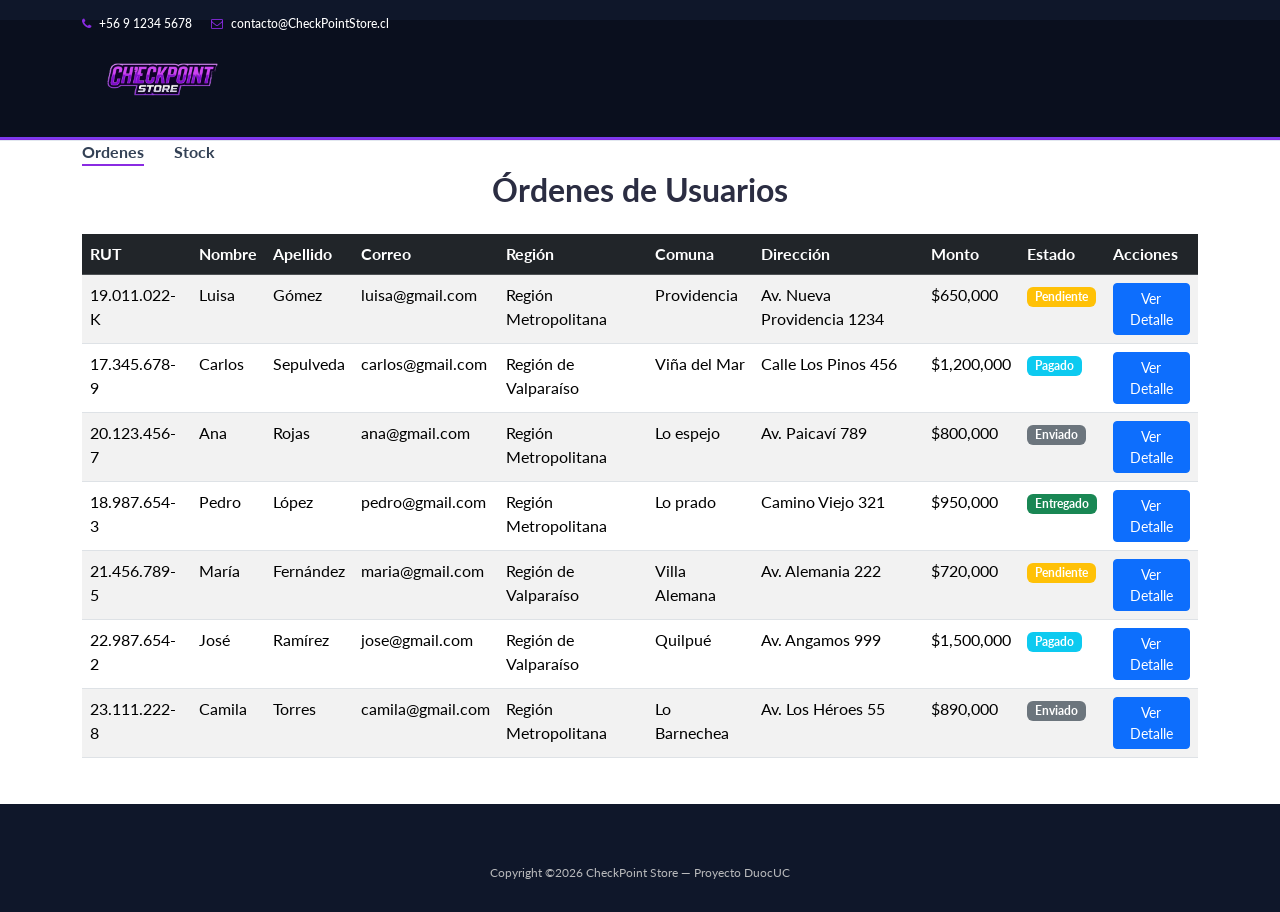
<file: pages/admin/admin_ordenes.html>
<!DOCTYPE html>
<html lang="es">
	<head>
		<meta charset="utf-8">
		<meta http-equiv="X-UA-Compatible" content="IE=edge">
		<meta name="viewport" content="width=device-width, initial-scale=1">
		 <!-- The above 3 meta tags *must* come first in the head; any other head content must come *after* these tags -->

		<title>CheckPoint Store</title>

		<!-- Google font -->
		<link rel="preconnect" href="https://fonts.googleapis.com">
		<link rel="preconnect" href="https://fonts.gstatic.com" crossorigin>
		<link href="https://fonts.googleapis.com/css2?family=Lato:ital,wght@0,100;0,300;0,400;0,700;0,900;1,100;1,300;1,400;1,700;1,900&display=swap" rel="stylesheet">

		<!-- Bootstrap -->
        <link href="https://cdn.jsdelivr.net/npm/bootstrap@5.3.3/dist/css/bootstrap.min.css" rel="stylesheet">

        <!-- Slick -->
        <link type="text/css" rel="stylesheet" href="../../assets/css/slick.css"/>
        <link type="text/css" rel="stylesheet" href="../../assets/css/slick-theme.css"/>

        <!-- Font Awesome Icon -->
        <link rel="stylesheet" href="../../assets/css/font-awesome.min.css">

        <!-- Custom stlylesheet -->
        <link type="text/css" rel="stylesheet" href="../../assets/css/style.css"/>
        <link type="text/css" rel="stylesheet" href="../../assets/css/custom.css"/>


		<!-- HTML5 shim and Respond.js for IE8 support of HTML5 elements and media queries -->
		<!-- WARNING: Respond.js doesn't work if you view the page via file:// -->
		<!--[if lt IE 9]>
		  <script src="https://oss.maxcdn.com/html5shiv/3.7.3/html5shiv.min.js"></script>
		  <script src="https://oss.maxcdn.com/respond/1.4.2/respond.min.js"></script>
		<![endif]-->

    </head>
	<body>
		<!-- HEADER -->
		<header>
			<!-- TOP HEADER -->
			<div id="top-header">
    <div class="container">
        <ul class="header-links float-start">
            <li><a href="#"><i class="fa fa-phone"></i> +56 9 1234 5678</a></li>
            <li><a href="#"><i class="fa fa-envelope-o"></i> contacto@CheckPointStore.cl</a></li>
        </ul>
    
    </div>
</div>
			<!-- /TOP HEADER -->

			<!-- MAIN HEADER -->
			<div id="header">
				<!-- container -->
				<div class="container">
					<!-- row -->
					<div class="row">
						<!-- LOGO -->
						<div class="col-md-3">
							<div class="header-logo">
							<a href="index.html" class="logo">
                                <img src="../../assets/img/Logo_Checkpoint.png" alt="CheckPoint Store">
                            </a>
							</div>
						</div>
						<!-- /LOGO -->


						<!-- ACCOUNT -->
						<div class="col-md-3 clearfix">
							<div class="header-ctn">
							</div>
						</div>
						<!-- /ACCOUNT -->
					</div>
					<!-- row -->
				</div>
				<!-- container -->
			</div>
			<!-- /MAIN HEADER -->
		</header>
		<!-- /HEADER -->

		<!-- NAVIGATION -->
		<nav id="navigation">
    <div class="container">
        <div id="responsive-nav">
            <ul class="main-nav nav navbar-nav">
                <li class="active"><a href="admin_ordenes.html">Ordenes</a></li>
                <li><a href="pages/usuario/productos.html">Stock</a></li>
            </ul>
        </div>
    </div>
</nav>
		<!-- /NAVIGATION -->


        <!-- CONTENIDO CENTRAL -->
<div class="section">
  <div class="container">
    <div class="row">
      <div class="col-md-12">
        <h2 class="text-center mb-4">Órdenes de Usuarios</h2>
        <table class="table table-striped table-hover">
          <thead class="table-dark">
            <tr>
              <th>RUT</th>
              <th>Nombre</th>
              <th>Apellido</th>
              <th>Correo</th>
              <th>Región</th>
              <th>Comuna</th>
              <th>Dirección</th>
              <th>Monto</th>
              <th>Estado</th>
              <th>Acciones</th>
            </tr>
          </thead>
          <tbody id="tabla-ordenes">
            <!-- Aquí se insertarán las órdenes con JavaScript -->
          </tbody>
        </table>
      </div>
    </div>
  </div>
</div>

		

		<!-- FOOTER -->
		<footer id="footer">
			

			<!-- bottom footer -->
			<div id="bottom-footer" class="section">
				<div class="container">
					<!-- row -->
					<div class="row">
						<div class="col-md-12 text-center">
							
							<span class="copyright">
								Copyright &copy;<script>document.write(new Date().getFullYear());</script> CheckPoint Store — Proyecto DuocUC </a>
							</span>
						</div>
					</div>
						<!-- /row -->
				</div>
				<!-- /container -->
			</div>
			<!-- /bottom footer -->
		</footer>
		<!-- /FOOTER -->

		<!-- jQuery Plugins -->
		<script src="../../assets/js/jquery.min.js"></script>
        <script src="https://cdn.jsdelivr.net/npm/bootstrap@5.3.3/dist/js/bootstrap.bundle.min.js"></script>
        <script src="../../assets/js/slick.min.js"></script>
        <script src="../../assets/js/main.js"></script>
        <script src="../../assets/js/admin_ordenes.js"></script>


	</body>
</html>
</file>
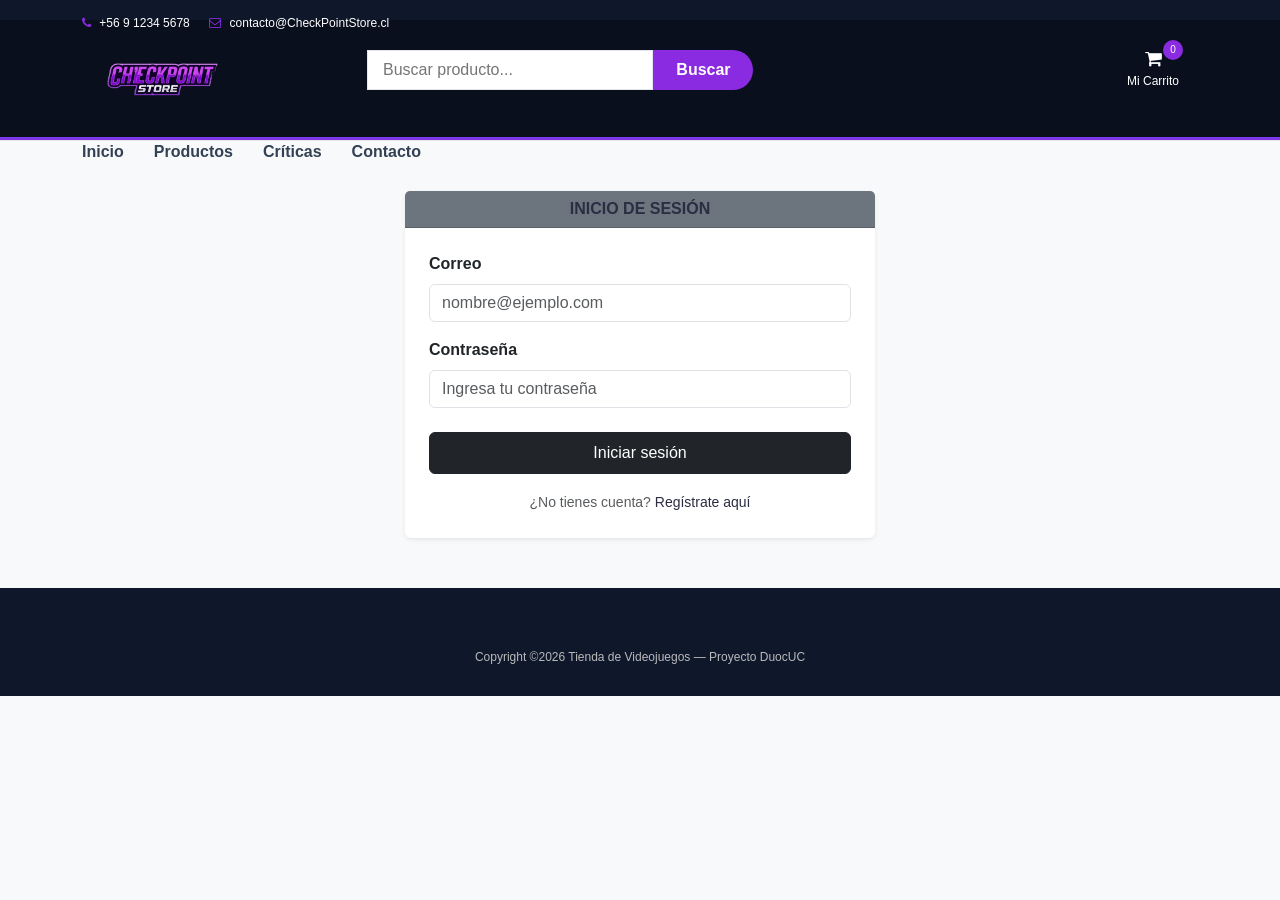
<file: pages/admin/admin_stock.html>
<!DOCTYPE html>
<html lang="es">
	<head>
		<meta charset="utf-8">
		<meta http-equiv="X-UA-Compatible" content="IE=edge">
		<meta name="viewport" content="width=device-width, initial-scale=1">

		<title>Stock - CheckPoint Store</title>

		<!-- Google font -->
		<link rel="preconnect" href="https://fonts.googleapis.com">
		<link rel="preconnect" href="https://fonts.gstatic.com" crossorigin>
		<link href="https://fonts.googleapis.com/css2?family=Lato:ital,wght@0,100;0,300;0,400;0,700;0,900;1,100;1,300;1,400;1,700;1,900&display=swap" rel="stylesheet">

		<!-- Bootstrap -->
        <link href="https://cdn.jsdelivr.net/npm/bootstrap@5.3.3/dist/css/bootstrap.min.css" rel="stylesheet">

        <!-- Slick -->
        <link type="text/css" rel="stylesheet" href="../../assets/css/slick.css"/>
        <link type="text/css" rel="stylesheet" href="../../assets/css/slick-theme.css"/>

        <!-- Font Awesome Icon -->
        <link rel="stylesheet" href="../../assets/css/font-awesome.min.css">

        <!-- Custom stlylesheet -->
        <link type="text/css" rel="stylesheet" href="../../assets/css/style.css"/>
        <link type="text/css" rel="stylesheet" href="../../assets/css/custom.css"/>

    </head>
	<body>
		<!-- GUARD: primero que todo. Solo administrador puede editar stock. -->
		<script src="../../assets/js/admin-guard.js" data-roles="administrador"></script>

		<!-- HEADER -->
		<header>
			<!-- TOP HEADER -->
			<div id="top-header">
    <div class="container">
        <ul class="header-links float-start">
            <li><a href="#"><i class="fa fa-phone"></i> +56 9 1234 5678</a></li>
            <li><a href="#"><i class="fa fa-envelope-o"></i> contacto@CheckPointStore.cl</a></li>
        </ul>
    
    </div>
</div>
			<!-- /TOP HEADER -->

			<!-- MAIN HEADER -->
			<div id="header">
				<!-- container -->
				<div class="container">
					<!-- row -->
					<div class="row">
						<!-- LOGO -->
						<div class="col-md-3">
							<div class="header-logo">
							<a href="index.html" class="logo">
                                <img src="../../assets/img/Logo_Checkpoint.png" alt="CheckPoint Store">
                            </a>
							</div>
						</div>
						<!-- /LOGO -->


						<!-- ACCOUNT -->
						<div class="col-md-3 clearfix">
							<div class="header-ctn">
								<a href="#" id="btnCerrarSesion" style="cursor:pointer;"><i class="fa fa-sign-out"></i> Cerrar sesión</a>
							</div>
						</div>
						<!-- /ACCOUNT -->
					</div>
					<!-- row -->
				</div>
				<!-- container -->
			</div>
			<!-- /MAIN HEADER -->
		</header>
		<!-- /HEADER -->

		<!-- NAVIGATION -->
		<nav id="navigation">
    <div class="container">
        <div id="responsive-nav">
            <ul class="main-nav nav navbar-nav">
                <li><a href="admin_ordenes.html">Ordenes</a></li>
                <li class="active"><a href="admin_stock.html">Stock</a></li>
            </ul>
        </div>
    </div>
</nav>
		<!-- /NAVIGATION -->


        <!-- CONTENIDO CENTRAL -->
<div class="section">
  <div class="container">
    <div class="row">
      <div class="col-md-12">
        <h2 class="text-center mb-3">Stock de Productos</h2>
        <div class="text-center mb-4">
          <a href="admin_producto_nuevo.html" class="btn btn-dark">
            <i class="fa fa-plus"></i> Nuevo Producto
          </a>
        </div>
        <p class="text-muted text-center mb-4">
          Edita el stock disponible y presiona "Guardar". El cambio queda guardado
          y afecta de inmediato lo que puede comprar un cliente en la tienda
          (si dejas un producto en 0, no va a poder agregarlo al carrito).
        </p>
        <table class="table table-striped table-hover align-middle">
          <thead class="table-dark">
            <tr>
              <th>Código</th>
              <th>Producto</th>
              <th>Categoría</th>
              <th>Precio</th>
              <th>Stock actual</th>
              <th>Nuevo stock</th>
              <th>Acciones</th>
            </tr>
          </thead>
          <tbody id="tabla-stock">
            <!-- Aquí se insertan los productos con JavaScript -->
          </tbody>
        </table>
      </div>
    </div>
  </div>
</div>

		

		<!-- FOOTER -->
		<footer id="footer">
			

			<!-- bottom footer -->
			<div id="bottom-footer" class="section">
				<div class="container">
					<!-- row -->
					<div class="row">
						<div class="col-md-12 text-center">
							
							<span class="copyright">
								Copyright &copy;<script>document.write(new Date().getFullYear());</script> CheckPoint Store — Proyecto DuocUC </a>
							</span>
						</div>
					</div>
						<!-- /row -->
				</div>
				<!-- /container -->
			</div>
			<!-- /bottom footer -->
		</footer>
		<!-- /FOOTER -->

		<!-- jQuery Plugins -->
		<script src="../../assets/js/jquery.min.js"></script>
        <script src="https://cdn.jsdelivr.net/npm/bootstrap@5.3.3/dist/js/bootstrap.bundle.min.js"></script>
        <script src="../../assets/js/slick.min.js"></script>
        <script src="../../assets/js/main.js"></script>

        <!-- Datos y stock -->
        <script src="../../assets/js/data-productos.js"></script>
        <script src="../../assets/js/productos-persistidos.js"></script>
        <script src="../../assets/js/stock.js"></script>
        <script src="../../assets/js/admin_stock.js"></script>

        <script>
          document.getElementById("btnCerrarSesion")?.addEventListener("click", (e) => {
            e.preventDefault();
            sessionStorage.removeItem("usuarioActivo");
            window.location.href = "../usuario/login.html";
          });
        </script>

	</body>
</html>
</file>
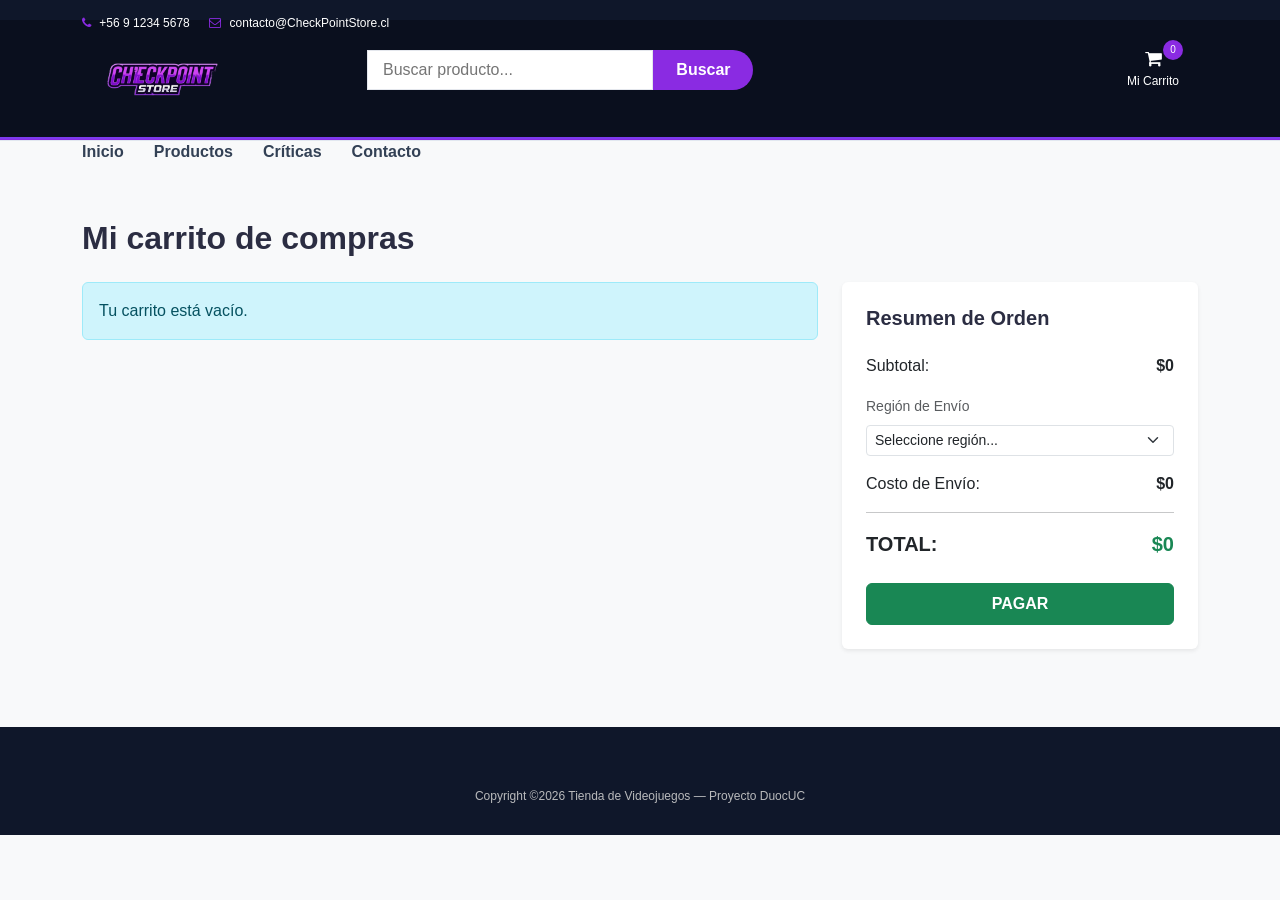
<file: pages/usuario/carrito.html>
<!DOCTYPE html>
<html lang="es">
    <head>
        <meta charset="utf-8">
        <meta http-equiv="X-UA-Compatible" content="IE=edge">
        <meta name="viewport" content="width=device-width, initial-scale=1">

        <title>Mi Carrito - Checkpoint Store</title>

        <!-- Google font -->
        <link href="https://fonts.googleapis.com/css?family=Montserrat:400,500,700" rel="stylesheet">

        <!-- CSS unificados en assets -->
        <link type="text/css" rel="stylesheet" href="../../assets/css/bootstrap.min.css"/>
        <link type="text/css" rel="stylesheet" href="../../assets/css/slick.css"/>
        <link type="text/css" rel="stylesheet" href="../../assets/css/slick-theme.css"/>
        <link type="text/css" rel="stylesheet" href="../../assets/css/nouislider.min.css"/>
        <link rel="stylesheet" href="../../assets/css/font-awesome.min.css">
        <link type="text/css" rel="stylesheet" href="../../assets/css/style.css"/>
        <link type="text/css" rel="stylesheet" href="../../assets/css/custom.css"/>
    </head>
    <body class="bg-light">
        <!-- HEADER -->
        <header>
            <div id="top-header">
                <div class="container">
                    <ul class="header-links float-start">
                        <li><a href="#"><i class="fa fa-phone"></i> +56 9 1234 5678</a></li>
                        <li><a href="#"><i class="fa fa-envelope-o"></i> contacto@CheckPointStore.cl</a></li>
                    </ul>
                </div>
            </div>

            <div id="header">
                <div class="container">
                    <div class="row">
                        <div class="col-md-3">
                            <div class="header-logo">
                                <a href="../../index.html" class="logo">
                                    <img src="../../assets/img/Logo_Checkpoint.png" alt="CheckPoint Store">
                                </a>
                            </div>
                        </div>

                        <div class="col-md-6">
                            <div class="header-search">
                                <form id="search-form">
                                <input class="input" id="search-input" placeholder="Buscar producto..." autocomplete="off">
                                <button class="search-btn" type="submit">Buscar</button>
                                </form>
                            </div>
                        </div>

                        <div class="col-md-3 clearfix">
                            <div class="header-ctn">
                                <!-- Cart -->
                                <div class="dropdown">
                                    <a href="carrito.html">
                                        <i class="fa fa-shopping-cart"></i>
                                        <span>Mi Carrito</span>
                                        <div class="qty" id="cart-qty">0</div>
                                    </a>
                                </div>
                                <!-- /Cart -->

                                <div class="menu-toggle">
                                    <a href="#">
                                        <i class="fa fa-bars"></i>
                                        <span>Menú</span>
                                    </a>
                                </div>
                            </div>
                        </div>
                    </div>
                </div>
            </div>
        </header>
        <!-- /HEADER -->

        <!-- NAVIGATION -->
        <nav id="navigation">
            <div class="container">
                <div id="responsive-nav">
                    <ul class="main-nav">
                        <li><a href="../../index.html">Inicio</a></li>
                        <li><a href="productos.html">Productos</a></li>
                        <li><a href="LuCriticas.html">Críticas</a></li>
                        <li><a href="contacto.html">Contacto</a></li>
                    </ul>
                </div>
            </div>
        </nav>
        <!-- /NAVIGATION -->

        <!-- SECTION: Carrito de Compras -->
        <div class="section">
            <div class="container py-5">
                <h2 class="mb-4 fw-bold">Mi carrito de compras</h2>

                <div class="row">
                    <!-- Columna Izquierda: Lista de Productos -->
                    <div class="col-lg-8" id="contenedor-items-carrito">
                        <!-- Los items se inyectan dinámicamente con JS -->
                    </div>

                    <!-- Columna Derecha: Resumen y Pago -->
                    <div class="col-lg-4">
                        <div class="card shadow-sm border-0">
                            <div class="card-body p-4">
                                <h5 class="fw-bold mb-4">Resumen de Orden</h5>

                                <div class="d-flex justify-content-between mb-3">
                                    <span>Subtotal:</span>
                                    <span id="resumen-subtotal" class="fw-semibold">$0</span>
                                </div>

                                <!-- Selector de Región para Envío -->
                                <div class="mb-3">
                                    <label for="region-envio" class="form-label small text-muted">Región de Envío</label>
                                    <select class="form-select form-select-sm" id="region-envio">
    <option value="0">Seleccione región...</option>
</select>
                                </div>

                                <div class="d-flex justify-content-between mb-3">
                                    <span>Costo de Envío:</span>
                                    <span id="resumen-envio" class="fw-semibold">$0</span>
                                </div>

                                <hr>

                                <div class="d-flex justify-content-between mb-4">
                                    <span class="fs-5 fw-bold">TOTAL:</span>
                                    <span id="resumen-total" class="fs-5 fw-bold text-success">$0</span>
                                </div>

                                <button class="btn btn-success w-100 fw-bold py-2" id="btn-pagar">PAGAR</button>
                            </div>
                        </div>
                    </div>
                </div>
            </div>
        </div>
        <!-- /SECTION -->

        <!-- FOOTER -->
        <footer id="footer">
            <div id="bottom-footer" class="section">
                <div class="container">
                    <div class="row">
                        <div class="col-md-12 text-center">
                            <span class="copyright">
                                Copyright &copy;<script>document.write(new Date().getFullYear());</script>
                                Tienda de Videojuegos — Proyecto DuocUC
                            </span>
                        </div>
                    </div>
                </div>
            </div>
        </footer>
        <!-- /FOOTER -->

        <!-- Scripts unificados en assets -->
        <script src="../../assets/js/jquery.min.js"></script>
        <script src="../../assets/js/bootstrap.bundle.min.js"></script>
        <script src="../../assets/js/slick.min.js"></script>
        <script src="../../assets/js/main.js"></script>
        <script src="../../assets/js/data-productos.js"></script>
        <script src="../../assets/js/productos-persistidos.js"></script>
        <script src="../../assets/js/stock.js"></script>
        <script src="../../assets/js/data-regiones.js"></script>
        <script src="../../assets/js/carrito.js"></script>
    </body>
</html>
</file>
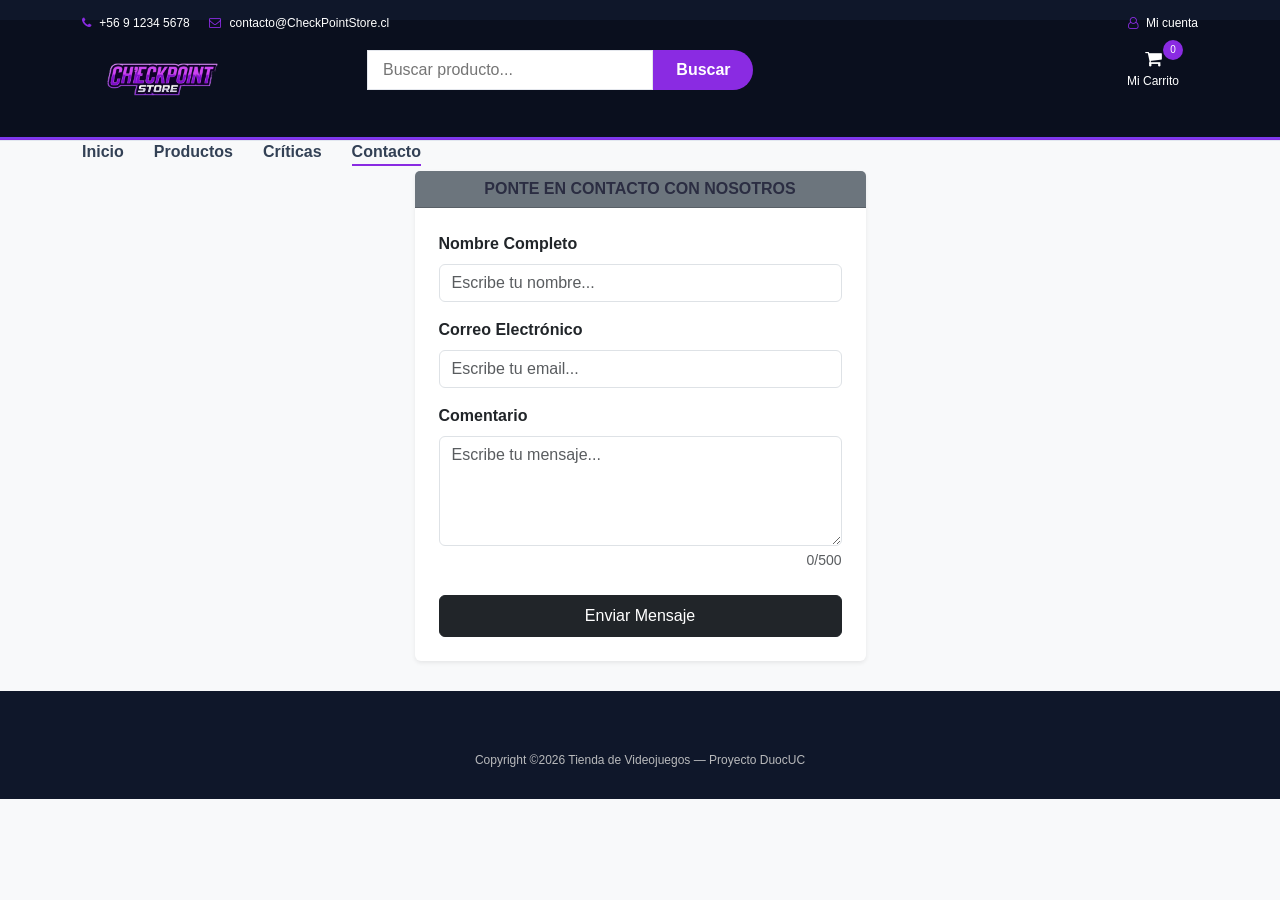
<file: pages/usuario/contacto.html>
<!DOCTYPE html>
<html lang="es">
    <head>
        <meta charset="utf-8">
        <meta http-equiv="X-UA-Compatible" content="IE=edge">
        <meta name="viewport" content="width=device-width, initial-scale=1">

        <title>Contacto - Checkpoint Store</title>

        <!-- Google font -->
        <link href="https://fonts.googleapis.com/css?family=Montserrat:400,500,700" rel="stylesheet">

        <!-- CSS unificados en assets -->
        <link type="text/css" rel="stylesheet" href="../../assets/css/bootstrap.min.css"/>
        <link type="text/css" rel="stylesheet" href="../../assets/css/slick.css"/>
        <link type="text/css" rel="stylesheet" href="../../assets/css/slick-theme.css"/>
        <link type="text/css" rel="stylesheet" href="../../assets/css/nouislider.min.css"/>
        <link rel="stylesheet" href="../../assets/css/font-awesome.min.css">
        <link type="text/css" rel="stylesheet" href="../../assets/css/style.css"/>
        <link type="text/css" rel="stylesheet" href="../../assets/css/custom.css"/>
    </head>
    <body class="bg-light">
        <!-- HEADER -->
        <header>
            <div id="top-header">
    <div class="container">
        <ul class="header-links float-start">
            <li><a href="#"><i class="fa fa-phone"></i> +56 9 1234 5678</a></li>
            <li><a href="#"><i class="fa fa-envelope-o"></i> contacto@CheckPointStore.cl</a></li>
        </ul>
        <ul class="header-links float-end">
            <li><a href="login.html"><i class="fa fa-user-o"></i> Mi cuenta</a></li>
        </ul>
    </div>
</div>

            <div id="header">
                <div class="container">
                    <div class="row">
                        <div class="col-md-3">
                            <div class="header-logo">
                                <a href="../../index.html" class="logo">
                                    <img src="../../assets/img/Logo_Checkpoint.png" alt="CheckPoint Store">
                                </a>
                            </div>
                        </div>

                        <div class="col-md-6">
                            <div class="header-search">
                                <form id="search-form">
                                <input class="input" id="search-input" placeholder="Buscar producto..." autocomplete="off">
                                <button class="search-btn" type="submit">Buscar</button>
                                </form>
                            </div>
                        </div>

                        <div class="col-md-3 clearfix">
                            <div class="header-ctn">
                                <!-- Cart -->
                                <div class="dropdown">
                                    <a href="carrito.html">
                                        <i class="fa fa-shopping-cart"></i>
                                        <span>Mi Carrito</span>
                                        <div class="qty" id="cart-qty">0</div>
                                    </a>
                                </div>
                                <!-- /Cart -->

                                <div class="menu-toggle">
                                    <a href="#">
                                        <i class="fa fa-bars"></i>
                                        <span>Menú</span>
                                    </a>
                                </div>
                            </div>
                        </div>
                    </div>
                </div>
            </div>
        </header>
        <!-- /HEADER -->

        <!-- NAVIGATION -->
        <nav id="navigation">
            <div class="container">
                <div id="responsive-nav">
                    <ul class="main-nav">
                        <li><a href="../../index.html">Inicio</a></li>
                        <li><a href="productos.html">Productos</a></li>
                        <li><a href="LuCriticas.html">Críticas</a></li>
                        <li class="active"><a href="contacto.html">Contacto</a></li>
                    </ul>
                </div>
            </div>
        </nav>
        <!-- /NAVIGATION -->

        <!-- SECTION: Formulario de Contacto -->
        <div class="section">
            <div class="container">
                <div class="row justify-content-center">
                    <div class="col-md-6 col-lg-5">

                        <!-- Tarjeta del formulario -->
                        <div class="card shadow-sm border-0">
                            <div class="card-header bg-secondary text-white text-center py-2">
                                <h5 class="mb-0 fs-6 text-uppercase fw-semibold">Ponte en contacto con nosotros</h5>
                            </div>

                            <div class="card-body p-4">
                                <form id="formContacto" novalidate>

                                    <!-- Campo: Nombre -->
                                    <div class="mb-3">
                                        <label for="nombre" class="form-label fw-semibold">Nombre Completo</label>
                                        <input type="text" class="form-control" id="nombre" required maxlength="100" placeholder="Escribe tu nombre...">
                                        <div class="invalid-feedback" id="errorNombre"></div>
                                    </div>

                                    <!-- Campo: Correo -->
                                    <div class="mb-3">
                                        <label for="correo" class="form-label fw-semibold">Correo Electrónico</label>
                                        <input type="email" class="form-control" id="correo" required maxlength="100" placeholder="Escribe tu email...">
                                        <div class="invalid-feedback" id="errorCorreo"></div>
                                    </div>

                                    <!-- Campo: Comentario -->
                                    <div class="mb-4">
                                        <label for="comentario" class="form-label fw-semibold">Comentario</label>
                                        <textarea class="form-control" id="comentario" rows="4" required maxlength="500" placeholder="Escribe tu mensaje..."></textarea>
                                        <div class="form-text text-end"><span id="contadorCaracteres">0</span>/500</div>
                                        <div class="invalid-feedback" id="errorComentario"></div>
                                    </div>

                                    <!-- Botón de envío -->
                                    <div class="d-grid">
                                        <button type="submit" class="btn btn-dark py-2">Enviar Mensaje</button>
                                    </div>

                                </form>
                            </div>
                        </div>

                    </div>
                </div>
            </div>
        </div>
        <!-- /SECTION -->

        <!-- FOOTER -->
        <footer id="footer">
            <div id="bottom-footer" class="section">
                <div class="container">
                    <div class="row">
                        <div class="col-md-12 text-center">
                            <span class="copyright">
                                Copyright &copy;<script>document.write(new Date().getFullYear());</script>
                                Tienda de Videojuegos — Proyecto DuocUC
                            </span>
                        </div>
                    </div>
                </div>
            </div>
        </footer>
        <!-- /FOOTER -->

        <!-- Scripts -->
        <script src="../../assets/js/jquery.min.js"></script>
        <script src="../../assets/js/bootstrap.bundle.min.js"></script>
        <script src="../../assets/js/main.js"></script>
        <script src="../../assets/js/validaciones.js"></script>
    </body>
</html>
</file>
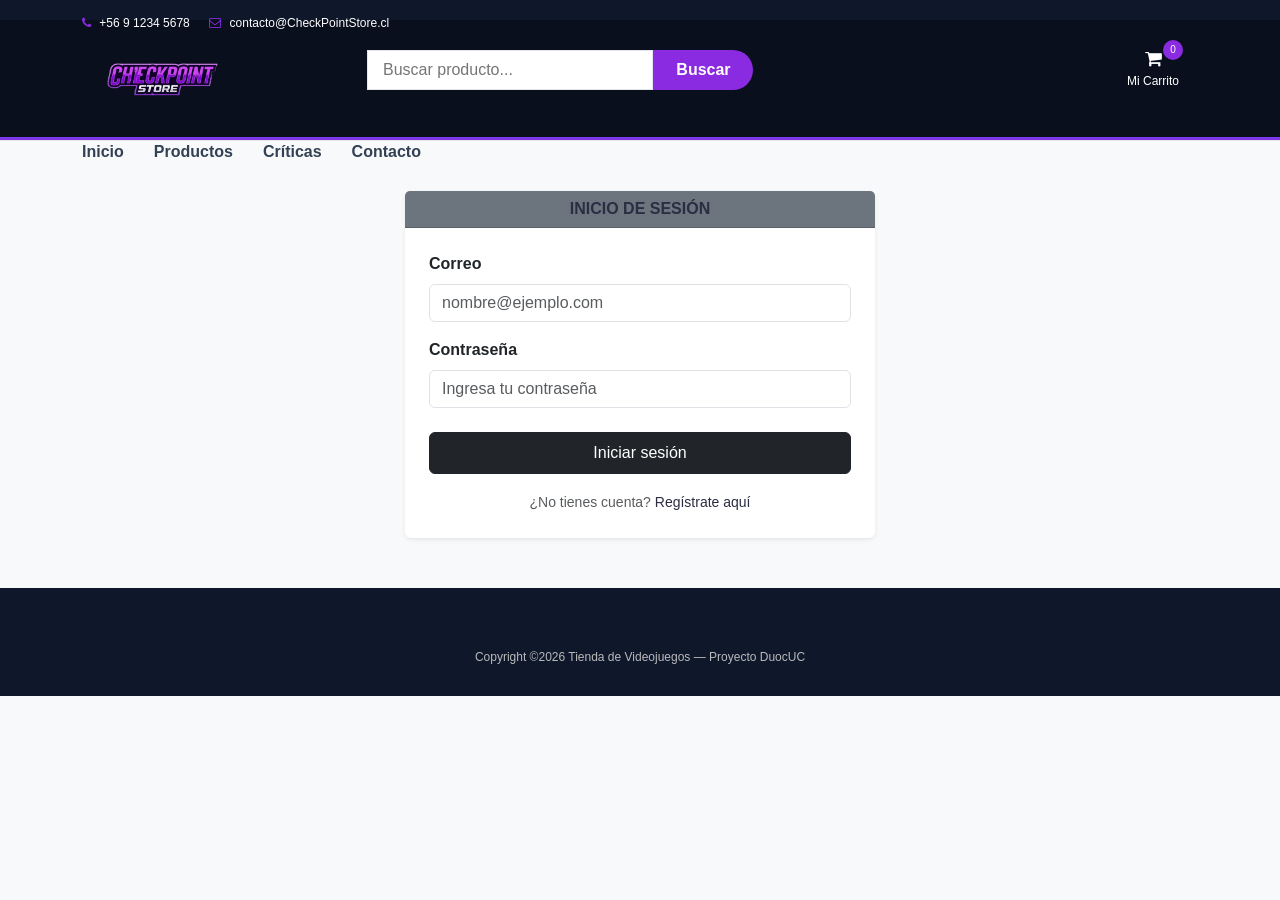
<file: pages/usuario/login.html>
<!DOCTYPE html>
<html lang="es">
    <head>
        <meta charset="utf-8">
        <meta http-equiv="X-UA-Compatible" content="IE=edge">
        <meta name="viewport" content="width=device-width, initial-scale=1">

        <title>Iniciar Sesión - Checkpoint Store</title>

        <!-- Google font -->
        <link href="https://fonts.googleapis.com/css?family=Montserrat:400,500,700" rel="stylesheet">

        <!-- CSS unificados en assets -->
        <link type="text/css" rel="stylesheet" href="../../assets/css/bootstrap.min.css"/>
        <link type="text/css" rel="stylesheet" href="../../assets/css/slick.css"/>
        <link type="text/css" rel="stylesheet" href="../../assets/css/slick-theme.css"/>
        <link type="text/css" rel="stylesheet" href="../../assets/css/nouislider.min.css"/>
        <link rel="stylesheet" href="../../assets/css/font-awesome.min.css">
        <link type="text/css" rel="stylesheet" href="../../assets/css/style.css"/>
        <link type="text/css" rel="stylesheet" href="../../assets/css/custom.css"/>
    </head>
    <body class="bg-light">
        <!-- HEADER -->
        <header>
            <div id="top-header">
                <div class="container">
                    <ul class="header-links float-start">
                        <li><a href="#"><i class="fa fa-phone"></i> +56 9 1234 5678</a></li>
                        <li><a href="#"><i class="fa fa-envelope-o"></i> contacto@CheckPointStore.cl</a></li>
                    </ul>
                </div>
            </div>

            <div id="header">
                <div class="container">
                    <div class="row">
                        <div class="col-md-3">
                            <div class="header-logo">
                                <a href="../../index.html" class="logo">
                                    <img src="../../assets/img/Logo_Checkpoint.png" alt="CheckPoint Store">
                                </a>
                            </div>
                        </div>

                        <div class="col-md-6">
                            <div class="header-search">
                                <form id="search-form">
                                <input class="input" id="search-input" placeholder="Buscar producto..." autocomplete="off">
                                <button class="search-btn" type="submit">Buscar</button>
                                </form>
                            </div>
                        </div>

                        <div class="col-md-3 clearfix">
                            <div class="header-ctn">
                                <!-- Cart -->
                                <div class="dropdown">
                                    <a href="carrito.html">
                                        <i class="fa fa-shopping-cart"></i>
                                        <span>Mi Carrito</span>
                                        <div class="qty" id="cart-qty">0</div>
                                    </a>
                                </div>
                                <!-- /Cart -->

                                <div class="menu-toggle">
                                    <a href="#">
                                        <i class="fa fa-bars"></i>
                                        <span>Menú</span>
                                    </a>
                                </div>
                            </div>
                        </div>
                    </div>
                </div>
            </div>
        </header>
        <!-- /HEADER -->

        <!-- NAVIGATION -->
        <nav id="navigation">
            <div class="container">
                <div id="responsive-nav">
                    <ul class="main-nav">
                        <li><a href="../../index.html">Inicio</a></li>
                        <li><a href="productos.html">Productos</a></li>
                        <li><a href="LuCriticas.html">Críticas</a></li>
                        <li><a href="contacto.html">Contacto</a></li>
                    </ul>
                </div>
            </div>
        </nav>
        <!-- /NAVIGATION -->

        <!-- SECTION: Formulario de Login -->
        <div class="section">
            <div class="container">
                <div class="contenedor-formulario">

                        <!-- Tarjeta de Login -->
                        <div class="card shadow-sm border-0">
                            <div class="card-header bg-secondary text-white text-center py-2">
                                <h5 class="mb-0 fs-6 text-uppercase fw-semibold">Inicio de Sesión</h5>
                            </div>

                            <div class="card-body p-4">
                                <form id="formLogin" novalidate>

                                    <!-- Campo: Correo -->
                                    <div class="mb-3">
                                        <label for="correoLogin" class="form-label fw-semibold">Correo</label>
                                        <input type="email" class="form-control" id="correoLogin" maxlength="100" placeholder="nombre@ejemplo.com">
                                        <div class="invalid-feedback" id="errorCorreoLogin"></div>
                                    </div>

                                    <!-- Campo: Contraseña -->
                                    <div class="mb-4">
                                        <label for="passwordLogin" class="form-label fw-semibold">Contraseña</label>
                                        <input type="password" class="form-control" id="passwordLogin" minlength="8" placeholder="Ingresa tu contraseña">
                                        <div class="invalid-feedback" id="errorPasswordLogin"></div>
                                    </div>

                                    <!-- Botón de envío -->
                                    <div class="d-grid">
                                        <button type="submit" class="btn btn-dark py-2">Iniciar sesión</button>
                                    </div>

                                    <div class="text-center mt-3">
                                        <span class="text-muted small">¿No tienes cuenta? </span>
                                        <a href="registro.html" class="small text-decoration-none">Regístrate aquí</a>
                                    </div>

                                </form>
                            </div>
                        </div>

                    </div>
                </div>
            </div>
        </div>
        <!-- /SECTION -->

        <!-- FOOTER -->
        <footer id="footer">
            <div id="bottom-footer" class="section">
                <div class="container">
                    <div class="row">
                        <div class="col-md-12 text-center">
                            <span class="copyright">
                                Copyright &copy;<script>document.write(new Date().getFullYear());</script>
                                Tienda de Videojuegos — Proyecto DuocUC
                            </span>
                        </div>
                    </div>
                </div>
            </div>
        </footer>
        <!-- /FOOTER -->

        <!-- Scripts unificados -->
        <script src="../../assets/js/jquery.min.js"></script>
        <script src="../../assets/js/bootstrap.bundle.min.js"></script>
        <script src="../../assets/js/main.js"></script>
        <script src="../../assets/js/usuarios.js"></script>
        <script src="../../assets/js/validaciones.js"></script>
    </body>
</html>
</file>
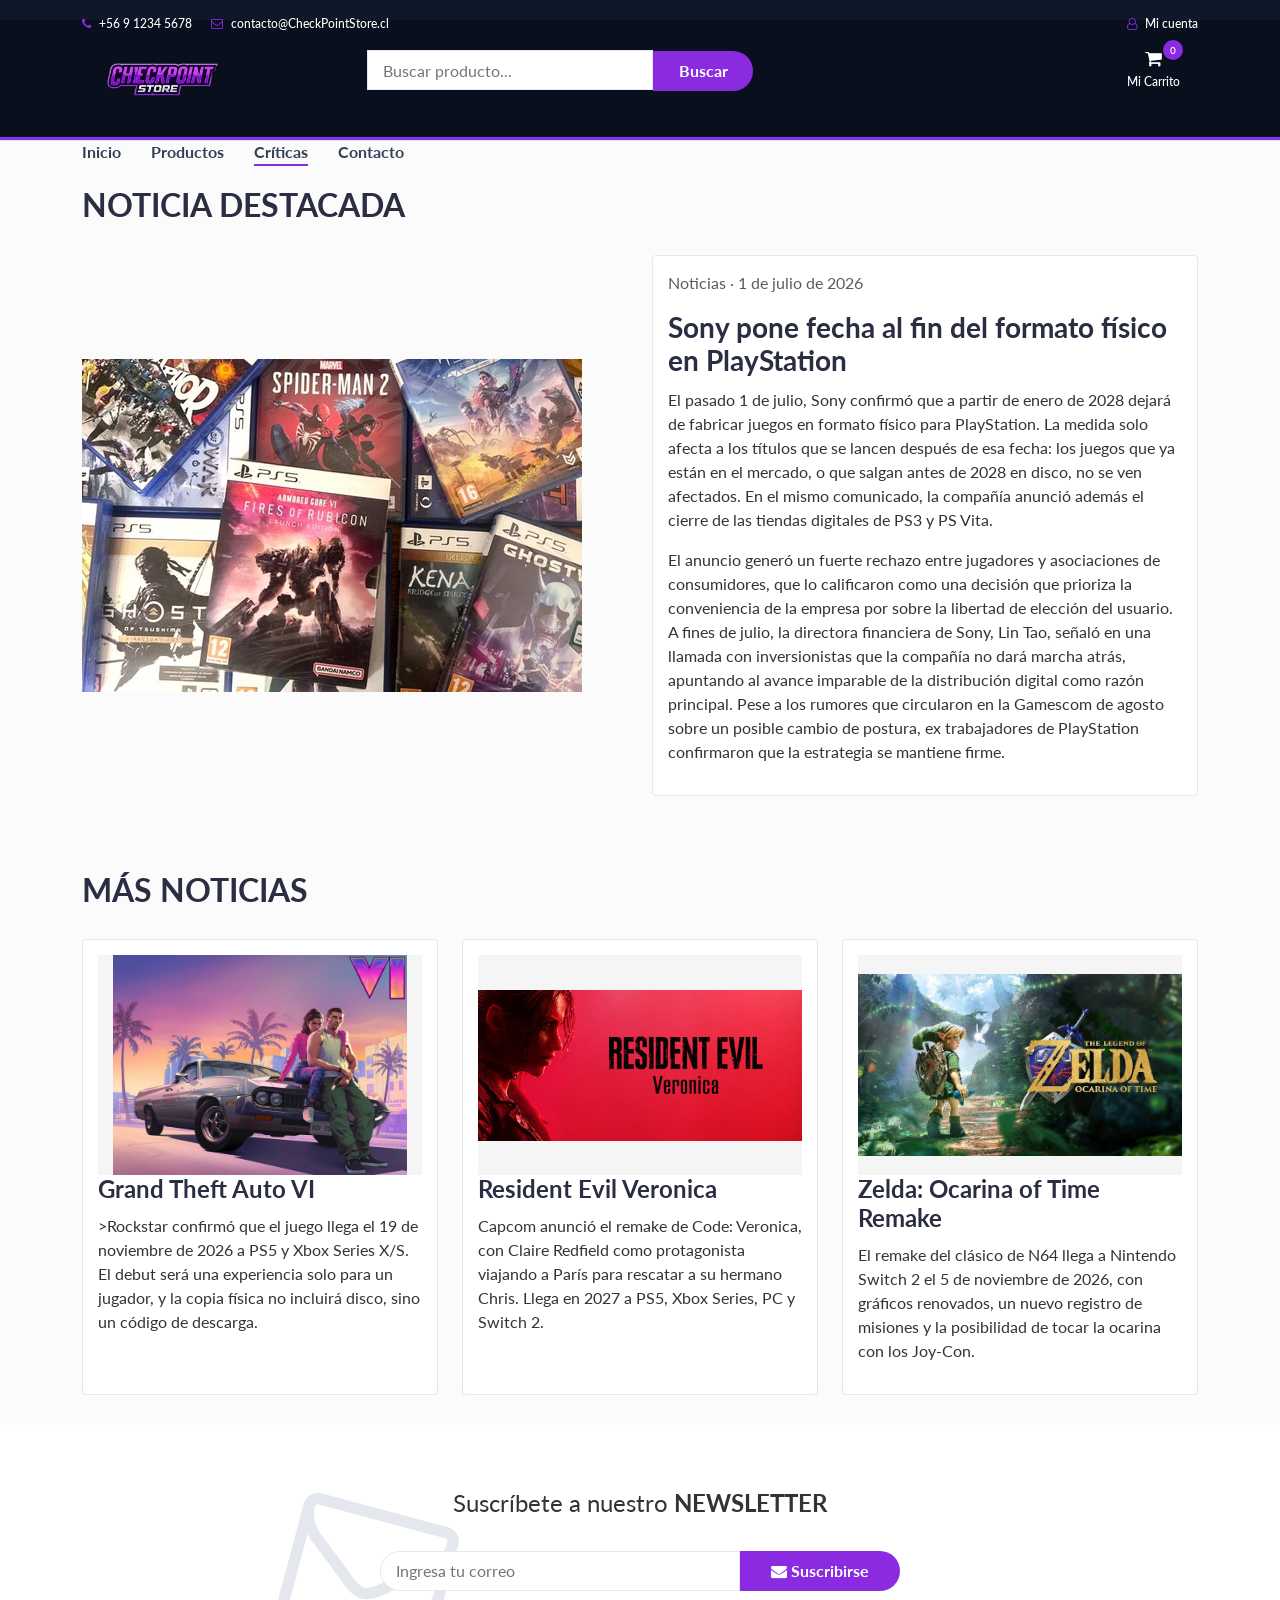
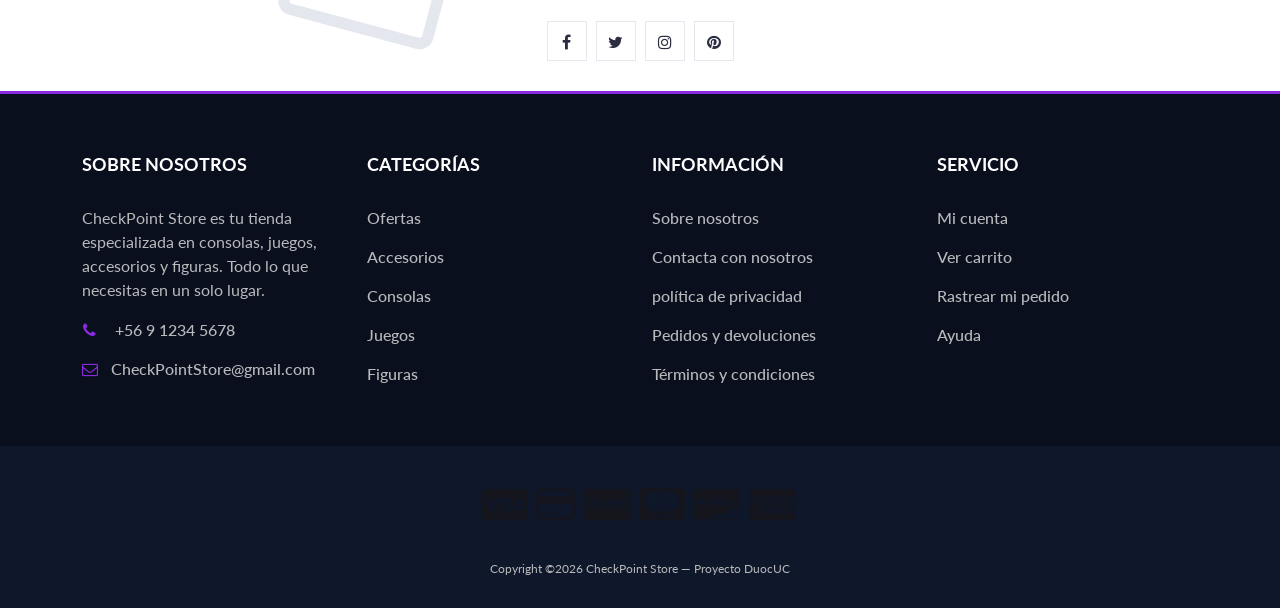
<file: pages/usuario/LuCriticas.html>
<!DOCTYPE html>
<html lang="es">
	<head>
		<meta charset="utf-8">
		<meta http-equiv="X-UA-Compatible" content="IE=edge">
		<meta name="viewport" content="width=device-width, initial-scale=1">
		 <!-- The above 3 meta tags *must* come first in the head; any other head content must come *after* these tags -->

		<title>CheckPoint Store</title>

		<!-- Google font -->
		<link rel="preconnect" href="https://fonts.googleapis.com">
		<link rel="preconnect" href="https://fonts.gstatic.com" crossorigin>
		<link href="https://fonts.googleapis.com/css2?family=Lato:ital,wght@0,100;0,300;0,400;0,700;0,900;1,100;1,300;1,400;1,700;1,900&display=swap" rel="stylesheet">

		<!-- Bootstrap -->
		<link href="https://cdn.jsdelivr.net/npm/bootstrap@5.3.3/dist/css/bootstrap.min.css" rel="stylesheet">

		<!-- Slick -->
		<link type="text/css" rel="stylesheet" href="../../assets/css/slick.css"/>
		<link type="text/css" rel="stylesheet" href="../../assets/css/slick-theme.css"/>

		<!-- Font Awesome Icon -->
		<link rel="stylesheet" href="../../assets/css/font-awesome.min.css">

		<!-- Custom stlylesheet -->
		<link type="text/css" rel="stylesheet" href="../../assets/css/style.css"/>
		<link type="text/css" rel="stylesheet" href="../../assets/css/custom.css"/>

		<!-- HTML5 shim and Respond.js for IE8 support of HTML5 elements and media queries -->
		<!-- WARNING: Respond.js doesn't work if you view the page via file:// -->
		<!--[if lt IE 9]>
		  <script src="https://oss.maxcdn.com/html5shiv/3.7.3/html5shiv.min.js"></script>
		  <script src="https://oss.maxcdn.com/respond/1.4.2/respond.min.js"></script>
		<![endif]-->

    </head>
	<body>
		<!-- HEADER -->
		<header>
			<!-- TOP HEADER -->
			<div id="top-header">
    <div class="container">
        <ul class="header-links float-start">
            <li><a href="#"><i class="fa fa-phone"></i> +56 9 1234 5678</a></li>
            <li><a href="#"><i class="fa fa-envelope-o"></i> contacto@CheckPointStore.cl</a></li>
        </ul>
        <ul class="header-links float-end">
            <li><a href="login.html"><i class="fa fa-user-o"></i> Mi cuenta</a></li>
        </ul>
    </div>
</div>
			<!-- /TOP HEADER -->

			<!-- MAIN HEADER -->
			<div id="header">
				<!-- container -->
				<div class="container">
					<!-- row -->
					<div class="row">
						<!-- LOGO -->
						<div class="col-md-3">
							<div class="header-logo">
								<a href="../../index.html" class="logo">
								<img src="../../assets/img/Logo_Checkpoint.png" alt="CheckPoint Store">
								</a>
							</div>
						</div>
						<!-- /LOGO -->

						<!-- Buscar BAR -->
						<div class="col-md-6">
							<div class="header-search">
								<form>

									<input class="input" placeholder="Buscar producto...">
									<button class="search-btn">Buscar</button>
								</form>
							</div>
						</div>
						<!-- /Buscar BAR -->

						<!-- ACCOUNT -->
						<div class="col-md-3 clearfix">
							<div class="header-ctn">


								<!-- Cart -->
                                <div class="dropdown">
                                    <a href="carrito.html">
                                        <i class="fa fa-shopping-cart"></i>
                                        <span>Mi Carrito</span>
                                        <div class="qty" id="cart-qty">0</div>
                                    </a>
                                </div>
                                <!-- /Cart -->

								<!-- Menu Toogle -->
								<div class="menu-toggle">
									<a href="#">
										<i class="fa fa-bars"></i>
										<span>Menu</span>
									</a>
								</div>
								<!-- /Menu Toogle -->
							</div>
						</div>
						<!-- /ACCOUNT -->
					</div>
					<!-- row -->
				</div>
				<!-- container -->
			</div>
			<!-- /MAIN HEADER -->
		</header>
		<!-- /HEADER -->

		<!-- NAVIGATION -->
		<nav id="navigation">
    <div class="container">
        <div id="responsive-nav">
            <ul class="main-nav nav navbar-nav">
                <li><a href="../../index.html">Inicio</a></li>
                <li><a href="productos.html">Productos</a></li>
                <li class="active"><a href="LuCriticas.html">Críticas</a></li>
                <li><a href="contacto.html">Contacto</a></li>
            </ul>
        </div>
    </div>
</nav>
		<!-- /NAVIGATION -->
		<!-- CONTENIDO CRÍTICAS -->
		<div id="noticia-destacada" class="section">
	<div class="container">
		<div class="section-title">
			<h2 class="title">Noticia destacada</h2>
		</div>
		<div class="row align-items-center">
			<div class="col-md-6">
				<img src="../../assets/img/formato-fisico.jpeg" alt="Sony elimina el formato físico" class="img-fluid">
			</div>
			<div class="col-md-6">
				<div class="noticia-card">
					<p class="text-muted">Noticias · 1 de julio de 2026</p>
					<h3>Sony pone fecha al fin del formato físico en PlayStation</h3>
					<p>
						El pasado 1 de julio, Sony confirmó que a partir de enero de 2028 dejará de fabricar juegos en formato físico para PlayStation. La medida solo afecta a los títulos que se lancen después de esa fecha: los juegos que ya están en el mercado, o que salgan antes de 2028 en disco, no se ven afectados. En el mismo comunicado, la compañía anunció además el cierre de las tiendas digitales de PS3 y PS Vita.
					</p>
					<p>
						El anuncio generó un fuerte rechazo entre jugadores y asociaciones de consumidores, que lo calificaron como una decisión que prioriza la conveniencia de la empresa por sobre la libertad de elección del usuario. A fines de julio, la directora financiera de Sony, Lin Tao, señaló en una llamada con inversionistas que la compañía no dará marcha atrás, apuntando al avance imparable de la distribución digital como razón principal. Pese a los rumores que circularon en la Gamescom de agosto sobre un posible cambio de postura, ex trabajadores de PlayStation confirmaron que la estrategia se mantiene firme.
					</p>
				</div>
			</div>
		</div>
	</div>
</div>
		<div id="portadas-noticias" class="section">
	<div class="container">
		<div class="section-title">
			<h2 class="title">Más noticias</h2>
		</div>
		<div class="row">
			<div class="col-md-4">
				<div class="noticia-card">
					<img src="../../assets/img/GTA-VI.jpg" alt="GTA 6" class="img-fluid noticia-thumb">
					<h4>Grand Theft Auto VI</h4>
					<p>>Rockstar confirmó que el juego llega el 19 de noviembre de 2026 a PS5 y Xbox Series X/S. El debut será una experiencia solo para un jugador, y la copia física no incluirá disco, sino un código de descarga.</p>
				</div>
			</div>
			<div class="col-md-4">
				<div class="noticia-card">
					<img src="../../assets/img/RE-Veronica.jpg" alt="Resident Evil Veronica" class="img-fluid noticia-thumb">
					<h4>Resident Evil Veronica</h4>
					<p>Capcom anunció el remake de Code: Veronica, con Claire Redfield como protagonista viajando a París para rescatar a su hermano Chris. Llega en 2027 a PS5, Xbox Series, PC y Switch 2.</p>
				</div>
			</div>
			<div class="col-md-4">
				<div class="noticia-card">
					<img src="../../assets/img/Remake-Zelda.jpg" alt="Zelda Ocarina of Time Remake" class="img-fluid noticia-thumb">
					<h4>Zelda: Ocarina of Time Remake</h4>
					<p>El remake del clásico de N64 llega a Nintendo Switch 2 el 5 de noviembre de 2026, con gráficos renovados, un nuevo registro de misiones y la posibilidad de tocar la ocarina con los Joy-Con.</p>
				</div>
			</div>
		</div>
	</div>
</div>

		<!-- NEWSLETTER -->
		<div id="newsletter" class="section">
			<!-- container -->
			<div class="container">
				<!-- row -->
				<div class="row">
					<div class="col-md-12">
						<div class="newsletter">
							 <p>Suscríbete a nuestro <strong>NEWSLETTER</strong></p>
    <form>
        <input class="input" type="email" placeholder="Ingresa tu correo">
        <button class="newsletter-btn"><i class="fa fa-envelope"></i> Suscribirse</button>
    </form>
    <ul class="newsletter-follow">
        <li><a href="#"><i class="fa fa-facebook"></i></a></li>
        <li><a href="#"><i class="fa fa-twitter"></i></a></li>
        <li><a href="#"><i class="fa fa-instagram"></i></a></li>
        <li><a href="#"><i class="fa fa-pinterest"></i></a></li>
    </ul>
						</div>
					</div>
				</div>
				<!-- /row -->
			</div>
			<!-- /container -->
		</div>
		<!-- /NEWSLETTER -->

		<!-- FOOTER -->
		<footer id="footer">
			<!-- top footer -->
			<div class="section">
				<!-- container -->
				<div class="container">
					<!-- row -->
					<div class="row">
						<div class="col-md-3 col-6">
							<div class="footer">
								<h3 class="footer-title">Sobre Nosotros</h3>
								<p>CheckPoint Store es tu tienda especializada en consolas, juegos, accesorios y figuras. Todo lo que necesitas en un solo lugar.</p>
								<ul class="footer-links">
									<li><a href="#"><i class="fa fa-phone"></i> +56 9 1234 5678</a></li>
									<li><a href="mailto:CheckPointStore@gmail.com"><i class="fa fa-envelope-o"></i>CheckPointStore@gmail.com</a></li>
								</ul>
							</div>
						</div>

						<div class="col-md-3 col-6">
							<div class="footer">
								<h3 class="footer-title">Categorías</h3>
								<ul class="footer-links">
									<li><a href="#">Ofertas</a></li>
									<li><a href="#">Accesorios</a></li>
									<li><a href="#">Consolas</a></li>
									<li><a href="#">Juegos</a></li>
									<li><a href="#">Figuras</a></li>
								</ul>
							</div>
						</div>

						<div class="clearfix d-md-none"></div>

						<div class="col-md-3 col-6">
							<div class="footer">
								<h3 class="footer-title">Información</h3>
								<ul class="footer-links">
									<li><a href="#">Sobre nosotros</a></li>
									<li><a href="/pages/usuario/contacto.html">Contacta con nosotros</a></li>
									<li><a href="#">política de privacidad</a></li>
									<li><a href="#">Pedidos y devoluciones</a></li>
									<li><a href="#">Términos y condiciones</a></li>
								</ul>
							</div>
						</div>

						<div class="col-md-3 col-6">
							<div class="footer">
								<h3 class="footer-title">Servicio</h3>
								<ul class="footer-links">
									<li><a href="#">Mi cuenta</a></li>
									<li><a href="#">Ver carrito</a></li>
									<li><a href="#">Rastrear mi pedido</a></li>
									<li><a href="#">Ayuda</a></li>
								</ul>
							</div>
						</div>
					</div>
					<!-- /row -->
				</div>
				<!-- /container -->
			</div>
			<!-- /top footer -->

			<!-- bottom footer -->
			<div id="bottom-footer" class="section">
				<div class="container">
					<!-- row -->
					<div class="row">
						<div class="col-md-12 text-center">
							<ul class="footer-payments">
								<li><a href="#"><i class="fa fa-cc-visa"></i></a></li>
								<li><a href="#"><i class="fa fa-credit-card"></i></a></li>
								<li><a href="#"><i class="fa fa-cc-paypal"></i></a></li>
								<li><a href="#"><i class="fa fa-cc-mastercard"></i></a></li>
								<li><a href="#"><i class="fa fa-cc-discover"></i></a></li>
								<li><a href="#"><i class="fa fa-cc-amex"></i></a></li>
							</ul>
							<span class="copyright">
								Copyright &copy;<script>document.write(new Date().getFullYear());</script> CheckPoint Store — Proyecto DuocUC </a>
							</span>
						</div>
					</div>
				</div>
			</div>
			<!-- /bottom footer -->
		</footer>
		<!-- /FOOTER -->

		<!-- jQuery Plugins -->
		<script src="../../assets/js/jquery.min.js"></script>
		<script src="https://cdn.jsdelivr.net/npm/bootstrap@5.3.3/dist/js/bootstrap.bundle.min.js"></script>
		<script src="../../assets/js/slick.min.js"></script>
		<script src="../../assets/js/main.js"></script>
		<script src="../../assets/js/home.js"></script>
		<script src="../../assets/js/bootstrap.bundle.min.js"></script>
		<script src="../../assets/js/data-productos.js"></script>
		<script src="../../assets/js/carrito.js"></script>

	</body>
</html>
</file>
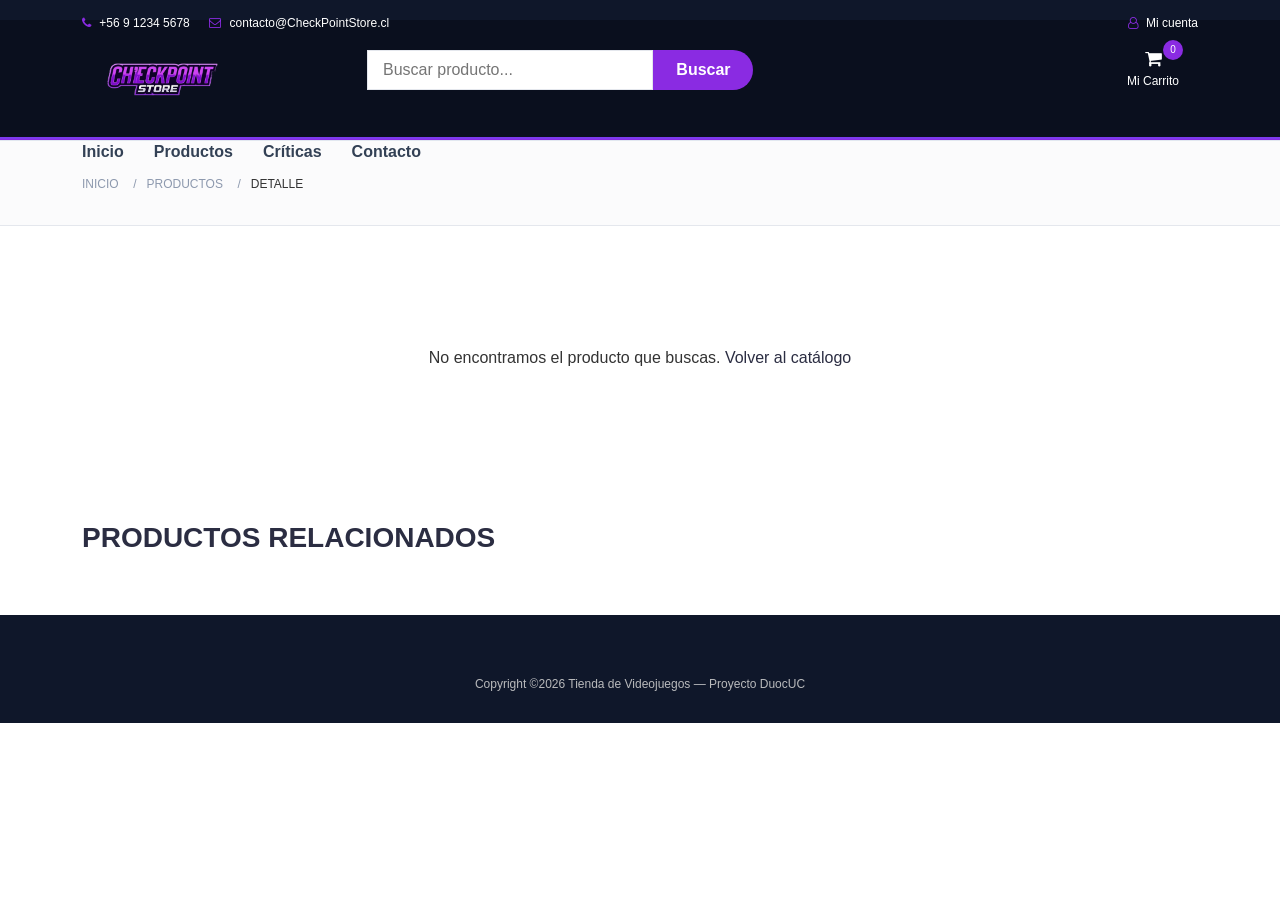
<file: pages/usuario/product.html>
<!DOCTYPE html>
<html lang="es">
	<head>
		<meta charset="utf-8">
		<meta http-equiv="X-UA-Compatible" content="IE=edge">
		<meta name="viewport" content="width=device-width, initial-scale=1">

		<title>Detalle de producto - Tienda de Videojuegos</title>

		<!-- Google font -->
		<link href="https://fonts.googleapis.com/css?family=Montserrat:400,500,700" rel="stylesheet">

		<!-- Bootstrap 5.3.8 (local) -->
		<link type="text/css" rel="stylesheet" href="../../assets/css/bootstrap.min.css"/>

		<!-- Slick -->
		<link type="text/css" rel="stylesheet" href="../../assets/css/slick.css"/>
		<link type="text/css" rel="stylesheet" href="../../assets/css/slick-theme.css"/>

		<!-- nouislider -->
		<link type="text/css" rel="stylesheet" href="../../assets/css/nouislider.min.css"/>

		<!-- Font Awesome Icon -->
		<link rel="stylesheet" href="../../assets/css/font-awesome.min.css">

		<!-- Custom stylesheet de Electro -->
		<link type="text/css" rel="stylesheet" href="../../assets/css/style.css"/>

		<!-- Nuestro CSS propio -->
		<link type="text/css" rel="stylesheet" href="../../assets/css/custom.css"/>
	</head>
	<body>
		<!-- HEADER -->
		<header>
			<div id="top-header">
    <div class="container">
        <ul class="header-links float-start">
            <li><a href="#"><i class="fa fa-phone"></i> +56 9 1234 5678</a></li>
            <li><a href="#"><i class="fa fa-envelope-o"></i> contacto@CheckPointStore.cl</a></li>
        </ul>
        <ul class="header-links float-end">
            <li><a href="login.html"><i class="fa fa-user-o"></i> Mi cuenta</a></li>
        </ul>
    </div>
</div>

			<div id="header">
				<div class="container">
					<div class="row">
						<div class="col-md-3">
							<div class="header-logo">
							<a href="../../index.html" class="logo">
								<img src="../../assets/img/Logo_Checkpoint.png" alt="CheckPoint Store">
								</a>
							</div>
						</div>

						<div class="col-md-6">
							<div class="header-search">
								<form id="search-form">
								<input class="input" id="search-input" placeholder="Buscar producto..." autocomplete="off">
								<button class="search-btn" type="submit">Buscar</button>
								</form>
							</div>
						</div>

						<div class="col-md-3 clearfix">
							<div class="header-ctn">
								<!-- Cart -->
								<div class="dropdown">
									<a href="carrito.html">
										<i class="fa fa-shopping-cart"></i>
										<span>Mi Carrito</span>
										<div class="qty" id="cart-qty">0</div>
									</a>
								</div>
								<!-- /Cart -->

								<div class="menu-toggle">
									<a href="#">
										<i class="fa fa-bars"></i>
										<span>Menú</span>
									</a>
								</div>
							</div>
						</div>
					</div>
				</div>
			</div>
		</header>
		<!-- /HEADER -->

		<!-- NAVIGATION -->
		<nav id="navigation">
    <div class="container">
        <div id="responsive-nav">
            <ul class="main-nav nav navbar-nav">
                <li><a href="../../index.html">Inicio</a></li>
                <li><a href="productos.html">Productos</a></li>
                <li><a href="LuCriticas.html">Críticas</a></li>
                <li><a href="contacto.html">Contacto</a></li>
            </ul>
        </div>
    </div>
</nav>
		<!-- /NAVIGATION -->

		<!-- BREADCRUMB -->
		<div id="breadcrumb" class="section">
			<div class="container">
				<div class="row">
					<div class="col-md-12">
						<ul class="breadcrumb-tree">
							<li><a href="../../index.html">Inicio</a></li>
							<li><a href="productos.html" id="breadcrumb-categoria">Productos</a></li>
							<li class="active" id="breadcrumb-nombre">Detalle</li>
						</ul>
					</div>
				</div>
			</div>
		</div>
		<!-- /BREADCRUMB -->

		<!-- SECTION: detalle del producto -->
		<div class="section">
			<div class="container" id="product-detalle-container">
				<div class="row">
					<!-- Galería (imagen principal + miniaturas) -->
					<div class="col-md-5">
						<div id="product-main-img">
							<div class="product-preview">
								<img id="main-image-src" src="" alt="">
							</div>
						</div>
						<div id="product-imgs" class="row">
							<div class="col-4">
								<div class="product-preview">
									<img src="" alt="">
								</div>
							</div>
							<div class="col-4">
								<div class="product-preview">
									<img src="" alt="">
								</div>
							</div>
							<div class="col-4">
								<div class="product-preview">
									<img src="" alt="">
								</div>
							</div>
						</div>
					</div>
					<!-- /Galería -->

					<!-- Info del producto -->
					<div class="col-md-7">
						<div class="product-details">
							<h2 class="product-name" id="detalle-nombre"></h2>

							<div class="product-price" id="detalle-precio"></div>
							<span class="product-available" id="detalle-disponibilidad"></span>

							<p id="detalle-descripcion"></p>

							<div class="add-to-cart">
								<div class="qty-label">
									Cantidad
									<div class="input-number">
										<input type="number" id="cantidad-input" min="1" value="1">
										<span class="qty-up">+</span>
										<span class="qty-down">-</span>
									</div>
								</div>

								<button class="add-to-cart-btn" id="btn-agregar-carrito" type="button">
									<i class="fa fa-shopping-cart"></i> Añadir al carrito
								</button>
							</div>
						</div>
					</div>
					<!-- /Info del producto -->
				</div>
			</div>
		</div>
		<!-- /SECTION -->

		<!-- SECTION: productos relacionados -->
		<div class="section">
			<div class="container">
				<div class="row">
					<div class="col-md-12">
						<div class="section-title">
							<h3 class="title">Productos relacionados</h3>
						</div>
					</div>
				</div>
				<div class="row" id="related-products-grid">
					<!-- Se llena dinámicamente vía producto-detalle.js -->
				</div>
			</div>
		</div>
		<!-- /SECTION -->

		<!-- FOOTER -->
		<footer id="footer">
			<div id="bottom-footer" class="section">
				<div class="container">
					<div class="row">
						<div class="col-md-12 text-center">
							<span class="copyright">
								Copyright &copy;<script>document.write(new Date().getFullYear());</script>
								Tienda de Videojuegos — Proyecto DuocUC
							</span>
						</div>
					</div>
				</div>
			</div>
		</footer>
		<!-- /FOOTER -->

		<script src="../../assets/js/bootstrap.bundle.min.js"></script>

		<!-- Nuestros scripts: datos, carrito y detalle de producto -->
		<script src="../../assets/js/data-productos.js"></script>
		<script src="../../assets/js/productos-persistidos.js"></script>
		<script src="../../assets/js/stock.js"></script>
		<script src="../../assets/js/carrito.js"></script>
		<script src="../../assets/js/detalle-producto.js"></script>
	</body>
</html>
</file>
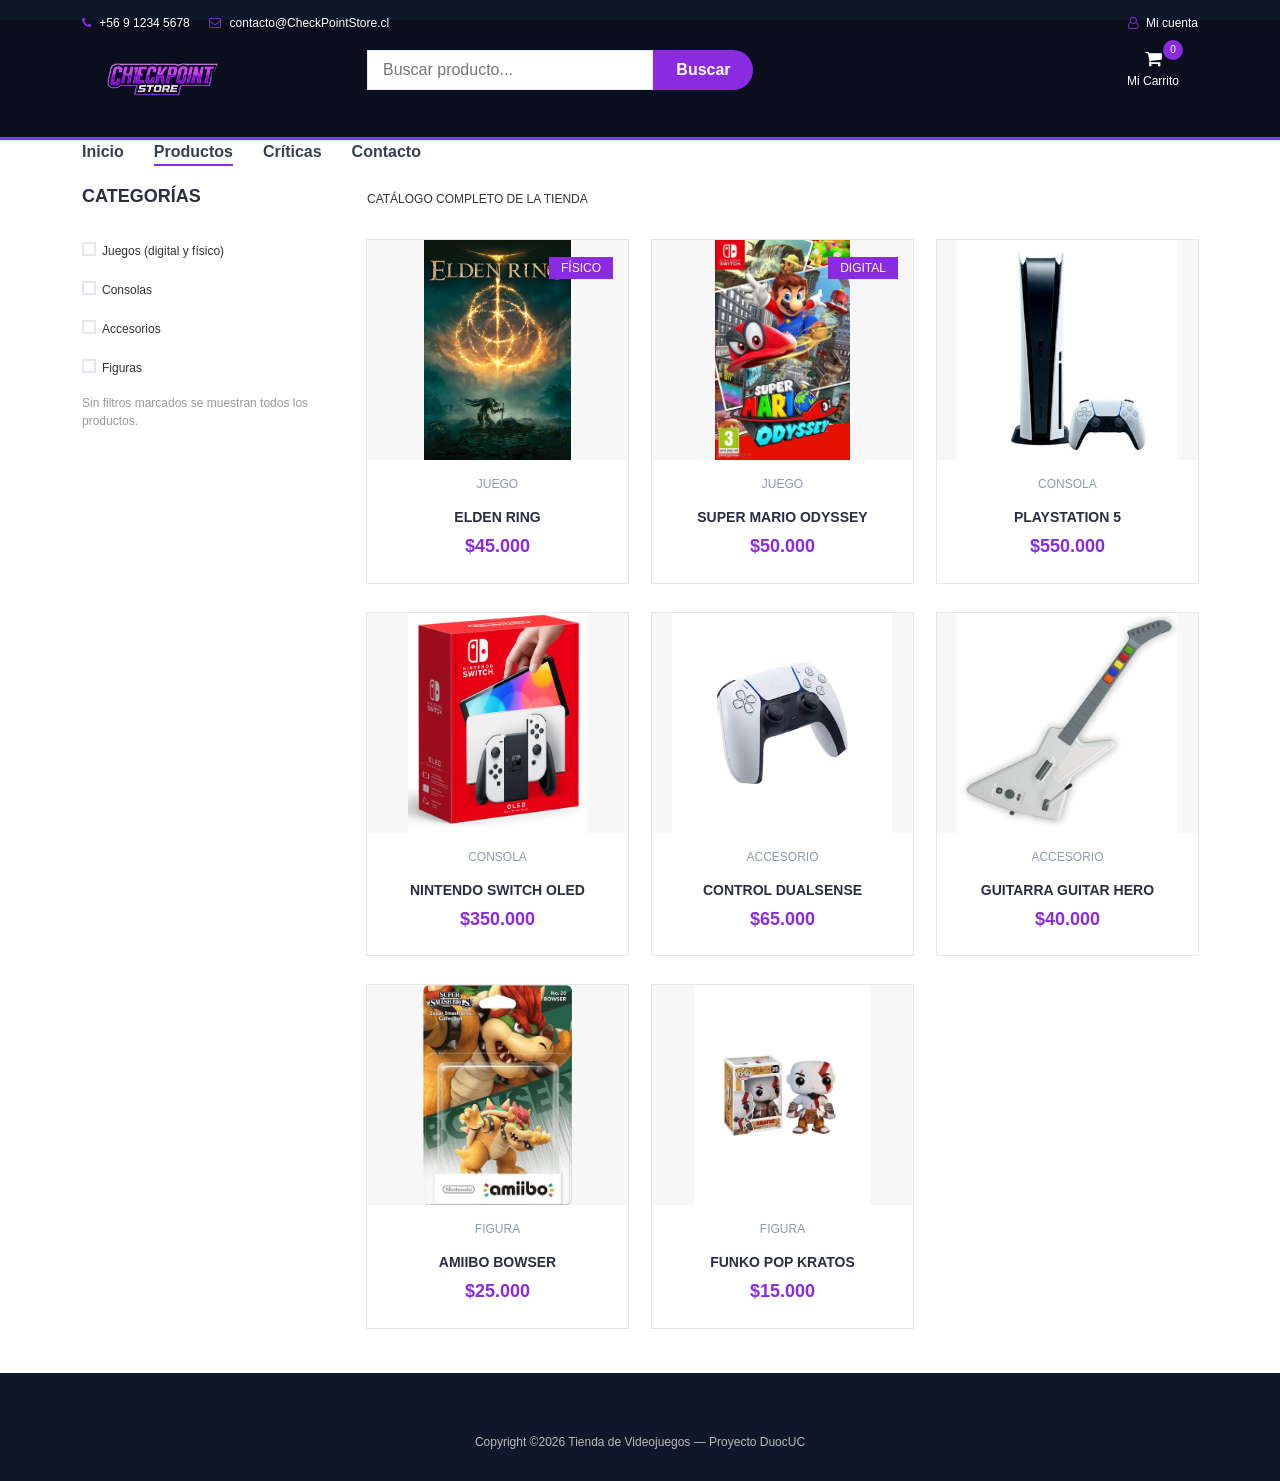
<file: pages/usuario/productos.html>
<!DOCTYPE html>
<html lang="es">
	<head>
		<meta charset="utf-8">
		<meta http-equiv="X-UA-Compatible" content="IE=edge">
		<meta name="viewport" content="width=device-width, initial-scale=1">

		<title>Productos - Tienda de Videojuegos</title>

		<!-- Google font -->
		<link href="https://fonts.googleapis.com/css?family=Montserrat:400,500,700" rel="stylesheet">

		<!-- Bootstrap 5.3.8 (local) -->
		<link type="text/css" rel="stylesheet" href="../../assets/css/bootstrap.min.css"/>

		<!-- Slick -->
		<link type="text/css" rel="stylesheet" href="../../assets/css/slick.css"/>
		<link type="text/css" rel="stylesheet" href="../../assets/css/slick-theme.css"/>

		<!-- nouislider -->
		<link type="text/css" rel="stylesheet" href="../../assets/css/nouislider.min.css"/>

		<!-- Font Awesome Icon -->
		<link rel="stylesheet" href="../../assets/css/font-awesome.min.css">

		<!-- Custom stylesheet de Electro -->
		<link type="text/css" rel="stylesheet" href="../../assets/css/style.css"/>

		<!-- Nuestro CSS propio -->
		<link type="text/css" rel="stylesheet" href="../../assets/css/custom.css"/>
	</head>
	<body>
		<!-- HEADER -->
		<header>
			<div id="top-header">
    <div class="container">
        <ul class="header-links float-start">
            <li><a href="#"><i class="fa fa-phone"></i> +56 9 1234 5678</a></li>
            <li><a href="#"><i class="fa fa-envelope-o"></i> contacto@CheckPointStore.cl</a></li>
        </ul>
        <ul class="header-links float-end">
            <li><a href="login.html"><i class="fa fa-user-o"></i> Mi cuenta</a></li>
        </ul>
    </div>
</div>

			<div id="header">
				<div class="container">
					<div class="row">
						<div class="col-md-3">
							<div class="header-logo">
							<a href="../../index.html" class="logo">
								<img src="../../assets/img/Logo_Checkpoint.png" alt="CheckPoint Store">
								</a>
							</div>
						</div>

						<div class="col-md-6">
							<div class="header-search">
								<form id="search-form">
								<input class="input" id="search-input" placeholder="Buscar producto..." autocomplete="off">
								<button class="search-btn" type="submit">Buscar</button>
								</form>
							</div>
						</div>

						<div class="col-md-3 clearfix">
							<div class="header-ctn">
								<!-- Cart -->
								<div class="dropdown">
									<a href="carrito.html">
										<i class="fa fa-shopping-cart"></i>
										<span>Mi Carrito</span>
										<div class="qty" id="cart-qty">0</div>
									</a>
								</div>
								<!-- /Cart -->

								<div class="menu-toggle">
									<a href="#">
										<i class="fa fa-bars"></i>
										<span>Menú</span>
									</a>
								</div>
							</div>
						</div>
					</div>
				</div>
			</div>
		</header>
		<!-- /HEADER -->

		<!-- NAVIGATION -->
		<nav id="navigation">
    <div class="container">
        <div id="responsive-nav">
            <ul class="main-nav nav navbar-nav">
                <li><a href="../../index.html">Inicio</a></li>
                <li class="active"><a href="productos.html">Productos</a></li>
                <li><a href="LuCriticas.html">Críticas</a></li>
                <li><a href="contacto.html">Contacto</a></li>
            </ul>
        </div>
    </div>
</nav>
		<!-- /NAVIGATION -->

		<!-- SECTION -->
		<div class="section">
			<div class="container">
				<div class="row">
					<!-- ASIDE -->
					<div id="aside" class="col-md-3">
						<div class="aside">
							<h3 class="aside-title">Categorías</h3>
							<div class="checkbox-filter">
								<div class="input-checkbox">
									<input type="checkbox" id="category-juego" class="category-filter" value="juego">
									<label for="category-juego">
										<span></span>
										Juegos (digital y físico)
									</label>
								</div>
								<div class="input-checkbox">
									<input type="checkbox" id="category-consola" class="category-filter" value="consola">
									<label for="category-consola">
										<span></span>
										Consolas
									</label>
								</div>
								<div class="input-checkbox">
									<input type="checkbox" id="category-accesorio" class="category-filter" value="accesorio">
									<label for="category-accesorio">
										<span></span>
										Accesorios
									</label>
								</div>
								<div class="input-checkbox">
									<input type="checkbox" id="category-figura" class="category-filter" value="figura">
									<label for="category-figura">
										<span></span>
										Figuras
									</label>
								</div>
							</div>
							<p style="margin-top:10px; font-size: 12px; color: #999;">
								Sin filtros marcados se muestran todos los productos.
							</p>
						</div>
					</div>
					<!-- /ASIDE -->

					<!-- STORE -->
					<div id="store" class="col-md-9">
						<div class="store-filter clearfix">
							<span class="store-qty">Catálogo completo de la tienda</span>
						</div>

						<!-- store products: se llena dinámicamente con productos.js -->
						<div class="row" id="products-grid">
							<!-- Las tarjetas de producto se generan aquí vía JavaScript -->
						</div>
						<!-- /store products -->
					</div>
					<!-- /STORE -->
				</div>
			</div>
		</div>
		<!-- /SECTION -->

		<!-- FOOTER -->
		<footer id="footer">
			<div id="bottom-footer" class="section">
				<div class="container">
					<div class="row">
						<div class="col-md-12 text-center">
							<span class="copyright">
								Copyright &copy;<script>document.write(new Date().getFullYear());</script>
								Tienda de Videojuegos — Proyecto DuocUC
							</span>
						</div>
					</div>
				</div>
			</div>
		</footer>
		<!-- /FOOTER -->

		<script src="../../assets/js/bootstrap.bundle.min.js"></script>

		<!-- Nuestros scripts: datos, carrito y renderizado -->
		<script src="../../assets/js/data-productos.js"></script>
		<script src="../../assets/js/productos-persistidos.js"></script>
		<script src="../../assets/js/stock.js"></script>
		<script src="../../assets/js/carrito.js"></script>
		<script src="../../assets/js/productos.js"></script>
	</body>
</html>
</file>
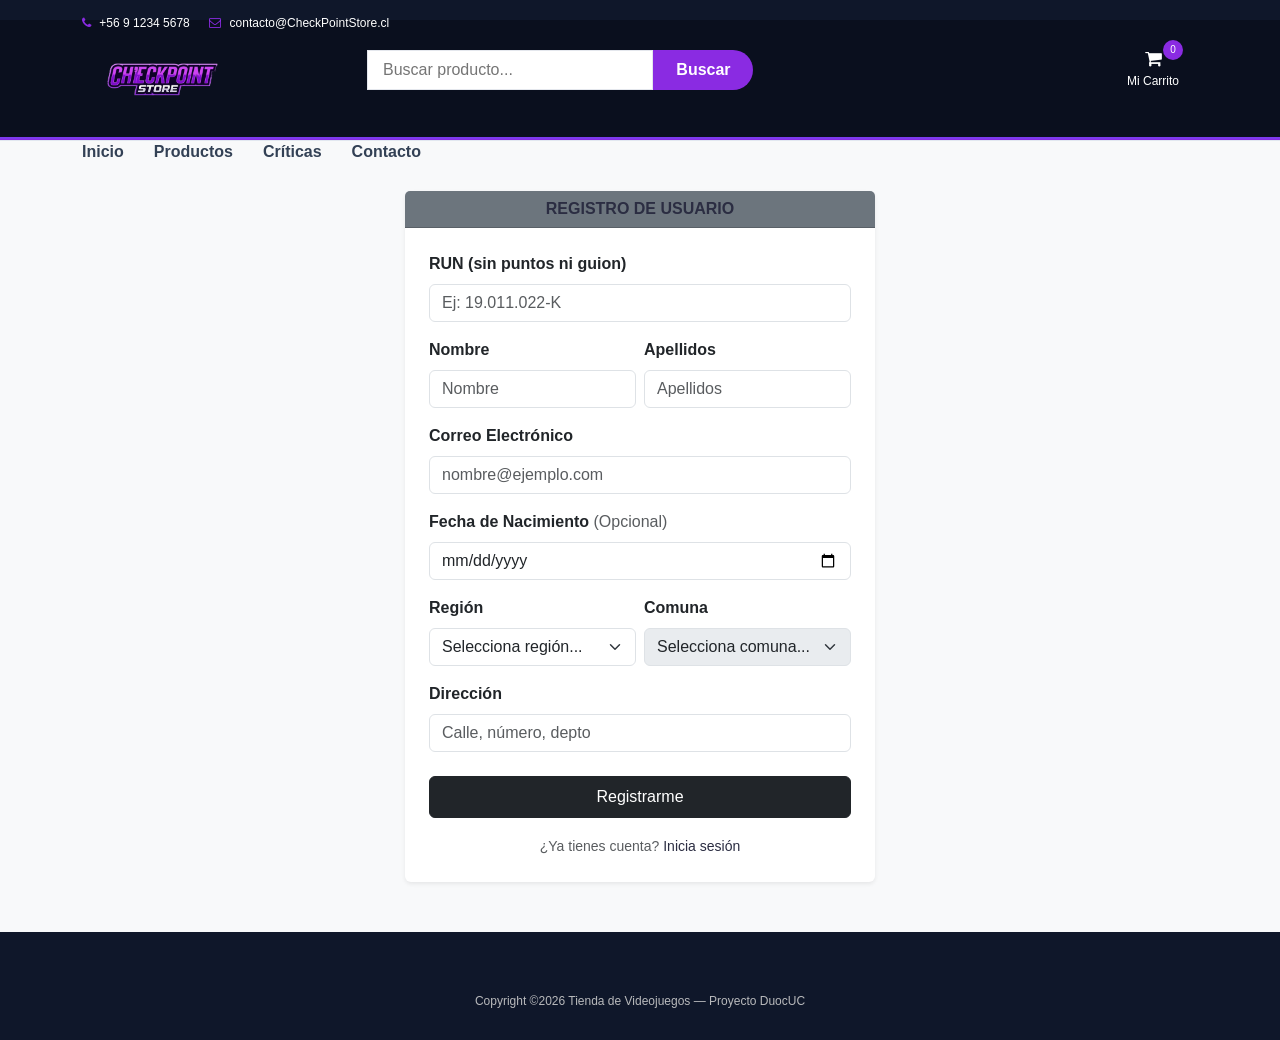
<file: pages/usuario/registro.html>
<!DOCTYPE html>
<html lang="es">
    <head>
        <meta charset="utf-8">
        <meta http-equiv="X-UA-Compatible" content="IE=edge">
        <meta name="viewport" content="width=device-width, initial-scale=1">

        <title>Registro de Usuario - Checkpoint Store</title>

        <!-- Google font -->
        <link href="https://fonts.googleapis.com/css?family=Montserrat:400,500,700" rel="stylesheet">

        <!-- CSS unificados en assets -->
        <link type="text/css" rel="stylesheet" href="../../assets/css/bootstrap.min.css"/>
        <link type="text/css" rel="stylesheet" href="../../assets/css/slick.css"/>
        <link type="text/css" rel="stylesheet" href="../../assets/css/slick-theme.css"/>
        <link type="text/css" rel="stylesheet" href="../../assets/css/nouislider.min.css"/>
        <link rel="stylesheet" href="../../assets/css/font-awesome.min.css">
        <link type="text/css" rel="stylesheet" href="../../assets/css/style.css"/>
        <link type="text/css" rel="stylesheet" href="../../assets/css/custom.css"/>
    </head>
    <body class="bg-light">
        <!-- HEADER -->
        <header>
            <div id="top-header">
                <div class="container">
                    <ul class="header-links float-start">
                        <li><a href="#"><i class="fa fa-phone"></i> +56 9 1234 5678</a></li>
                        <li><a href="#"><i class="fa fa-envelope-o"></i> contacto@CheckPointStore.cl</a></li>
                    </ul>
                </div>
            </div>

            <div id="header">
                <div class="container">
                    <div class="row">
                        <div class="col-md-3">
                            <div class="header-logo">
                                <a href="../../index.html" class="logo">
                                    <img src="../../assets/img/Logo_Checkpoint.png" alt="CheckPoint Store">
                                </a>
                            </div>
                        </div>

                        <div class="col-md-6">
                            <div class="header-search">
                                <form id="search-form">
                                <input class="input" id="search-input" placeholder="Buscar producto..." autocomplete="off">
                                <button class="search-btn" type="submit">Buscar</button>
                                </form>
                            </div>
                        </div>

                        <div class="col-md-3 clearfix">
                            <div class="header-ctn">
                                <!-- Cart -->
                                <div class="dropdown">
                                    <a href="carrito.html">
                                        <i class="fa fa-shopping-cart"></i>
                                        <span>Mi Carrito</span>
                                        <div class="qty" id="cart-qty">0</div>
                                    </a>
                                </div>
                                <!-- /Cart -->

                                <div class="menu-toggle">
                                    <a href="#">
                                        <i class="fa fa-bars"></i>
                                        <span>Menú</span>
                                    </a>
                                </div>
                            </div>
                        </div>
                    </div>
                </div>
            </div>
        </header>
        <!-- /HEADER -->

        <!-- NAVIGATION -->
        <nav id="navigation">
            <div class="container">
                <div id="responsive-nav">
                    <ul class="main-nav">
                        <li><a href="../../index.html">Inicio</a></li>
                        <li><a href="productos.html">Productos</a></li>
                        <li><a href="LuCriticas.html">Críticas</a></li>
                        <li><a href="contacto.html">Contacto</a></li>
                    </ul>
                </div>
            </div>
        </nav>
        <!-- /NAVIGATION -->

        <!-- SECTION: Formulario de Registro -->
        <div class="section">
            <div class="container">
                <div class="contenedor-formulario registro">

                        <!-- Tarjeta de Registro -->
                        <div class="card shadow-sm border-0">
                            <div class="card-header bg-secondary text-white text-center py-2">
                                <h5 class="mb-0 fs-6 text-uppercase fw-semibold">Registro de Usuario</h5>
                            </div>

                            <div class="card-body p-4">
                                <form id="formRegistro" novalidate>

                                    <!-- RUN -->
                                    <div class="mb-3">
                                        <label for="run" class="form-label fw-semibold">RUN (sin puntos ni guion)</label>
                                        <input type="text" class="form-control" id="run" maxlength="12" placeholder="Ej: 19.011.022-K">
                                        <div class="invalid-feedback" id="errorRun"></div>
                                    </div>

                                    <!-- Nombres y Apellidos -->
                                    <div class="row g-2 mb-3">
                                        <div class="col-md-6">
                                            <label for="nombre" class="form-label fw-semibold">Nombre</label>
                                            <input type="text" class="form-control" id="nombreRegistro" maxlength="50" placeholder="Nombre">
                                            <div class="invalid-feedback" id="errorNombreRegistro"></div>
                                        </div>
                                        <div class="col-md-6">
                                            <label for="apellidos" class="form-label fw-semibold">Apellidos</label>
                                            <input type="text" class="form-control" id="apellidos" maxlength="100" placeholder="Apellidos">
                                            <div class="invalid-feedback" id="errorApellidos"></div>
                                        </div>
                                    </div>

                                    <!-- Correo Electrónico -->
                                    <div class="mb-3">
                                        <label for="correo" class="form-label fw-semibold">Correo Electrónico</label>
                                        <input type="email" class="form-control" id="correoRegistro" maxlength="100" placeholder="nombre@ejemplo.com">
                                        <div class="invalid-feedback" id="errorCorreoRegistro"></div>
                                    </div>

                                    <!-- Fecha de Nacimiento (Opcional) -->
                                    <div class="mb-3">
                                        <label for="fechaNacimiento" class="form-label fw-semibold">Fecha de Nacimiento <span class="text-muted fw-normal">(Opcional)</span></label>
                                        <input type="date" class="form-control" id="fechaNacimiento">
                                    </div>

                                    <!-- Región y Comuna dependientes -->
                                    <div class="row g-2 mb-3">
                                        <div class="col-md-6">
                                            <label for="region" class="form-label fw-semibold">Región</label>
                                            <select class="form-select" id="region">
                                                <option value="">Selecciona región...</option>
                                            </select>
                                            <div class="invalid-feedback" id="errorRegion"></div>
                                        </div>
                                        <div class="col-md-6">
                                            <label for="comuna" class="form-label fw-semibold">Comuna</label>
                                            <select class="form-select" id="comuna" disabled>
                                                <option value="">Selecciona comuna...</option>
                                            </select>
                                            <div class="invalid-feedback" id="errorComuna"></div>
                                        </div>
                                    </div>

                                    <!-- Dirección -->
                                    <div class="mb-4">
                                        <label for="direccion" class="form-label fw-semibold">Dirección</label>
                                        <input type="text" class="form-control" id="direccion" maxlength="300" placeholder="Calle, número, depto">
                                        <div class="invalid-feedback" id="errorDireccion"></div>
                                    </div>

                                    <!-- Botón de Registro -->
                                    <div class="d-grid">
                                        <button type="submit" class="btn btn-dark py-2">Registrarme</button>
                                    </div>

                                    <div class="text-center mt-3">
                                        <span class="text-muted small">¿Ya tienes cuenta? </span>
                                        <a href="login.html" class="small text-decoration-none">Inicia sesión</a>
                                    </div>

                                </form>
                            </div>
                        </div>

                    </div>
                </div>
            </div>
        </div>
        <!-- /SECTION -->

        <!-- FOOTER -->
        <footer id="footer">
            <div id="bottom-footer" class="section">
                <div class="container">
                    <div class="row">
                        <div class="col-md-12 text-center">
                            <span class="copyright">
                                Copyright &copy;<script>document.write(new Date().getFullYear());</script>
                                Tienda de Videojuegos — Proyecto DuocUC
                            </span>
                        </div>
                    </div>
                </div>
            </div>
        </footer>
        <!-- /FOOTER -->

        <!-- Scripts unificados -->
        <script src="../../assets/js/jquery.min.js"></script>
        <script src="../../assets/js/bootstrap.bundle.min.js"></script>
        <script src="../../assets/js/main.js"></script>
        <script src="../../assets/js/data-regiones.js"></script>
        <script src="../../assets/js/validaciones.js"></script>
    </body>
</html>
</file>
<file: assets/css/style.css>
/*
Template Name: Electro - HTML Ecommerce Template
Author: yaminncco

Colors:
	Body 		: #333
	Headers 	: #2B2D42
	Primary 	: #8a2be2
	Dark 		: #15161D ##1E1F29
	Grey 		: #E4E7ED #FBFBFC #8D99AE #B9BABC

Fonts: Lato

Table OF Contents
------------------------------------
1 > GENERAL
------ Typography
------ Buttons
------ Inputs
------ Sections
------ Breadcrumb
2 > HEADER
------ Top header
------ Logo
------ Search
------ Cart
3 > NAVIGATION
------ Main nav
------ Responsive Nav
4 > CATEGORY SHOP
5 > HOT DEAL
6 > PRODUCT
------ Product
------ Widget product
------ Product slick
7 > STORE PAGE
------ Aside
------ Store
8 > PRODUCT DETAILS PAGE
------ Product view
------ Product details
------ Product tab
9 > CHECKOUT PAGE
10 > NEWSLETTER
11 > FOOTER
11 > SLICK STYLE
12 > RESPONSIVE
------------------------------------*/

/*=========================================================
	01 -> GENERAL
===========================================================*/

/*----------------------------*\
	Typography
\*----------------------------*/

body {
  font-family: 'Lato', sans-serif;
  font-weight: 400;
  color: #333;
}

h1, h2, h3, h4, h5, h6 {
  font-family: "Lato", sans-serif;
  color: #2B2D42;
  font-weight: 700;
  margin: 0 0 10px;
}

a {
  color: #2B2D42;
  font-weight: 500;
  text-decoration: none;
  -webkit-transition: 0.2s color;
  transition: 0.2s color;
}

a:hover, a:focus {
  color: #8a2be2;
  text-decoration: none;
  outline: none;
}

ul, ol {
  margin: 0;
  padding: 0;
  list-style: none
}

/*----------------------------*\
	Buttons
\*----------------------------*/

.primary-btn {
  display: inline-block;
  padding: 12px 30px;
  background-color: #8a2be2;
  border: none;
  border-radius: 40px;
  color: #FFF;
  text-transform: uppercase;
  font-weight: 700;
  text-align: center;
  -webkit-transition: 0.2s all;
  transition: 0.2s all;
}

.primary-btn:hover, .primary-btn:focus {
  opacity: 0.9;
  color: #FFF;
}

/*----------------------------*\
	Inputs
\*----------------------------*/

/*-- Text input --*/

.input {
  height: 40px;
  padding: 0px 15px;
  border: 1px solid #E4E7ED;
  background-color: #FFF;
  width: 100%;
}

textarea.input {
  padding: 15px;
  min-height: 90px;
}

/*-- Number input --*/

.input-number {
  position: relative;
}

.input-number input[type="number"]::-webkit-inner-spin-button, .input-number input[type="number"]::-webkit-outer-spin-button {
  -webkit-appearance: none;
  margin: 0;
}

.input-number input[type="number"] {
  -moz-appearance: textfield;
  height: 40px;
  width: 100%;
  border: 1px solid #E4E7ED;
  background-color: #FFF;
  padding: 0px 35px 0px 15px;
}

.input-number .qty-up, .input-number .qty-down {
  position: absolute;
  display: block;
  width: 20px;
  height: 20px;
  border: 1px solid #E4E7ED;
  background-color: #FFF;
  text-align: center;
  font-weight: 700;
  cursor: pointer;
  -webkit-user-select: none;
  -moz-user-select: none;
  -ms-user-select: none;
  user-select: none;
}

.input-number .qty-up {
  right: 0;
  top: 0;
  border-bottom: 0px;
}

.input-number .qty-down {
  right: 0;
  bottom: 0;
}

.input-number .qty-up:hover, .input-number .qty-down:hover {
  background-color: #E4E7ED;
  color: #8a2be2;
}

/*-- Select input --*/

.input-select {
  padding: 0px 15px;
  background: #FFF;
  border: 1px solid #E4E7ED;
  height: 40px;
}

/*-- checkbox & radio input --*/

.input-radio, .input-checkbox {
  position: relative;
  display: block;
}

.input-radio input[type="radio"]:not(:checked), .input-radio input[type="radio"]:checked, .input-checkbox input[type="checkbox"]:not(:checked), .input-checkbox input[type="checkbox"]:checked {
  position: absolute;
  margin-left: -9999px;
  visibility: hidden;
}

.input-radio label, .input-checkbox label {
  font-weight: 500;
  min-height: 20px;
  padding-left: 20px;
  margin-bottom: 5px;
  cursor: pointer;
}

.input-radio input[type="radio"]+label span, .input-checkbox input[type="checkbox"]+label span {
  position: absolute;
  left: 0px;
  top: 4px;
  width: 14px;
  height: 14px;
  border: 2px solid #E4E7ED;
  background: #FFF;
}

.input-radio input[type="radio"]+label span {
  border-radius: 50%;
}

.input-radio input[type="radio"]+label span:after {
  content: "";
  position: absolute;
  left: 50%;
  top: 50%;
  -webkit-transform: translate(-50%, -50%) scale(0);
  -ms-transform: translate(-50%, -50%) scale(0);
  transform: translate(-50%, -50%) scale(0);
  background-color: #FFF;
  width: 4px;
  height: 4px;
  border-radius: 50%;
  opacity: 0;
  -webkit-transition: all 0.2s;
  transition: all 0.2s;
}

.input-checkbox input[type="checkbox"]+label span:after {
  content: '✔';
  position: absolute;
  top: -2px;
  left: 1px;
  font-size: 10px;
  color: #FFF;
  opacity: 0;
  -webkit-transform: scale(0);
  -ms-transform: scale(0);
  transform: scale(0);
  -webkit-transition: all 0.2s;
  transition: all 0.2s;
}

.input-radio input[type="radio"]:checked+label span, .input-checkbox input[type="checkbox"]:checked+label span {
  background-color: #8a2be2;
  border-color: #8a2be2;
}

.input-radio input[type="radio"]:checked+label span:after {
  opacity: 1;
  -webkit-transform: translate(-50%, -50%) scale(1);
  -ms-transform: translate(-50%, -50%) scale(1);
  transform: translate(-50%, -50%) scale(1);
}

.input-checkbox input[type="checkbox"]:checked+label span:after {
  opacity: 1;
  -webkit-transform: scale(1);
  -ms-transform: scale(1);
  transform: scale(1);
}

.input-radio .caption, .input-checkbox .caption {
  margin-top: 5px;
  max-height: 0;
  overflow: hidden;
  -webkit-transition: 0.3s max-height;
  transition: 0.3s max-height;
}

.input-radio input[type="radio"]:checked~.caption, .input-checkbox input[type="checkbox"]:checked~.caption {
  max-height: 800px;
}

/*----------------------------*\
	Section
\*----------------------------*/

.section {
  padding-top: 30px;
  padding-bottom: 30px;
}

.section-title {
  position: relative;
  margin-bottom: 30px;
  margin-top: 15px;
}

.section-title .title {
  display: inline-block;
  text-transform: uppercase;
  margin: 0px;
}

.section-title .section-nav {
  float: right;
  display: flex;
  align-items: center;
  gap: 15px;
}

.section-title .section-nav .section-tab-nav {
  display: inline-block;
}

.section-tab-nav li {
  display: inline-block;
  margin-right: 15px;
}

.section-tab-nav li:last-child {
  margin-right: 0px;
}

.section-tab-nav li a {
  font-weight: 700;
  color: #8D99AE;
}

.section-tab-nav li a:after {
  content: "";
  display: block;
  width: 0%;
  height: 2px;
  background-color: #8a2be2;
  -webkit-transition: 0.2s all;
  transition: 0.2s all;
}

.section-tab-nav li.active a {
  color: #8a2be2;
}

.section-tab-nav li a:hover:after, .section-tab-nav li a:focus:after, .section-tab-nav li.active a:after {
  width: 100%;
}

.section-title .section-nav .products-slick-nav {
  position: static;
}

/*----------------------------*\
	Breadcrumb
\*----------------------------*/

#breadcrumb {
  padding: 30px 0px;
  background: #FBFBFC;
  border-bottom: 1px solid #E4E7ED;
  margin-bottom: 30px;
}

#breadcrumb .breadcrumb-header {
  display: inline-block;
  margin-top: 0px;
  margin-bottom: 0px;
  margin-right: 15px;
  text-transform: uppercase;
}

#breadcrumb .breadcrumb-tree {
  display: inline-block;
}

#breadcrumb .breadcrumb-tree li {
  display: inline-block;
  font-size: 12px;
  font-weight: 500;
  text-transform: uppercase;
}

#breadcrumb .breadcrumb-tree li+li {
  margin-left: 10px;
}

#breadcrumb .breadcrumb-tree li+li:before {
  content: '/';
  display: inline-block;
  color: #8D99AE;
  margin-right: 10px;
}

#breadcrumb .breadcrumb-tree li a {
  color: #8D99AE;
}

#breadcrumb .breadcrumb-tree li a:hover {
  color: #8a2be2;
}

/*=========================================================
	02 -> HEADER
===========================================================*/

/*----------------------------*\
	Top header
\*----------------------------*/

#top-header {
  padding-top: 10px;
  padding-bottom: 10px;
  background-color: #0f172a;
}

.header-links li {
  display: inline-block;
  margin-right: 15px;
  font-size: 12px;
}

.header-links li:last-child {
  margin-right: 0px;
}

.header-links li a {
  color: #FFF;
}

.header-links li a:hover {
  color: #8a2be2;
}

.header-links li i {
  color: #8a2be2;
  margin-right: 5px;
}

/*----------------------------*\
	Logo
\*----------------------------*/

#header {
  padding-top: 15px;
  padding-bottom: 15px;
  background-color: #0a0f1e;
  border-bottom: 2px solid #7c3aed;
}

.header-logo {
  float: left;
}

.header-logo .logo img {
  display: block;
}

/*----------------------------*\
	Search
\*----------------------------*/

.header-search {
  padding: 15px 0px;
}

.header-search form {
  position: relative;
}

.header-search form .input-select {
  margin-right: -4px;
  border-radius: 40px 0px 0px 40px;
}

.header-search form .input {
  width: calc(100% - 260px);
  margin-right: -4px;
}

.header-search form .search-btn {
  height: 40px;
  width: 100px;
  background: #8a2be2;
  color: #FFF;
  font-weight: 700;
  border: none;
  border-radius: 0px 40px 40px 0px;
}

/*----------------------------*\
	Cart
\*----------------------------*/

.header-ctn {
  float: right;
  padding: 15px 0px;
}

.header-ctn>div {
  display: inline-block;
}

.header-ctn>div+div {
  margin-left: 15px;
}

.header-ctn>div>a {
  display: block;
  position: relative;
  width: 90px;
  text-align: center;
  color: #FFF;
}

.header-ctn>div>a>i {
  display: block;
  font-size: 18px;
}

.header-ctn>div>a>span {
  font-size: 12px;
}

.header-ctn>div>a>.qty {
  position: absolute;
  right: 15px;
  top: -10px;
  width: 20px;
  height: 20px;
  line-height: 20px;
  text-align: center;
  border-radius: 50%;
  font-size: 10px;
  color: #FFF;
  background-color: #8a2be2;
}

.header-ctn .menu-toggle {
  display: none;
}

.cart-dropdown {
  position: absolute;
  width: 300px;
  background: #FFF;
  padding: 15px;
  -webkit-box-shadow: 0px 0px 0px 2px #E4E7ED;
  box-shadow: 0px 0px 0px 2px #E4E7ED;
  z-index: 99;
  right: 0;
  opacity: 0;
  visibility: hidden;
}

.dropdown.open>.cart-dropdown {
  opacity: 1;
  visibility: visible;
}

.cart-dropdown .cart-list {
  max-height: 180px;
  overflow-y: scroll;
  margin-bottom: 15px;
}

.cart-dropdown .cart-list .product-widget {
  padding: 0px;
  -webkit-box-shadow: none;
  box-shadow: none;
}

.cart-dropdown .cart-list .product-widget:last-child {
  margin-bottom: 0px;
}

.cart-dropdown .cart-list .product-widget .product-img {
  left: 0px;
  top: 0px;
}

.cart-dropdown .cart-list .product-widget .product-body .product-price {
  color: #2B2D42;
}

.cart-dropdown .cart-btns {
  margin: 0px -17px -17px;
}

.cart-dropdown .cart-btns>a {
  display: inline-block;
  width: calc(50% - 0px);
  padding: 12px;
  background-color: #8a2be2;
  color: #FFF;
  text-align: center;
  font-weight: 700;
  -webkit-transition: 0.2s all;
  transition: 0.2s all;
}

.cart-dropdown .cart-btns>a:first-child {
  margin-right: -4px;
  background-color: #1e1f29;
}

.cart-dropdown .cart-btns>a:hover {
  opacity: 0.9;
}

.cart-dropdown .cart-summary {
  border-top: 1px solid #E4E7ED;
  padding-top: 15px;
  padding-bottom: 15px;
}

/*=========================================================
	03 -> Navigation
===========================================================*/

#navigation {
  background: #ffffff;
  border-bottom: 1px solid #e2e8f0;
  border-top: 1px solid #8a2be2;
}

#navigation .main-nav {
  display: flex !important;
  flex-direction: row !important;
  flex-wrap: wrap !important;
}

/*----------------------------*\
	Main nav
\*----------------------------*/

.main-nav>li+li {
  margin-left: 30px
}

.main-nav>li>a {
  padding: 20px 0px;
  color: #334155 !important; /* Texto oscuro y legible */
  font-weight: 700;
}

.main-nav>li>a:hover, .main-nav>li>a:focus, .main-nav>li.active>a {
  color: #8a2be2;
  background-color: transparent;
}

.main-nav>li>a:after {
  content: "";
  display: block;
  width: 0%;
  height: 2px;
  background-color: #8a2be2;
  -webkit-transition: 0.2s all;
  transition: 0.2s all;
}

.main-nav>li>a:hover:after, .main-nav>li>a:focus:after, .main-nav>li.active>a:after {
  width: 100%;
}

.header-ctn li.nav-toggle {
  display: none;
}

.main-nav {
  display: flex;
  flex-wrap: wrap;
  padding-left: 0;
  margin-bottom: 0;
  list-style: none;
}

/*----------------------------*\
	responsive nav
\*----------------------------*/

@media only screen and (max-width: 991px) {
  .header-ctn .menu-toggle {
    display: inline-block;
  }
  #responsive-nav {
    position: fixed;
    left: 0;
    top: 0;
    background: #15161D;
    height: 100vh;
    max-width: 250px;
    width: 0%;
    overflow: hidden;
    z-index: 22;
    padding-top: 60px;
    -webkit-transform: translateX(-100%);
    -ms-transform: translateX(-100%);
    transform: translateX(-100%);
    -webkit-transition: 0.2s all;
    transition: 0.2s all;
  }
  #responsive-nav.active {
    -webkit-transform: translateX(0%);
    -ms-transform: translateX(0%);
    transform: translateX(0%);
    width: 100%;
  }
  .main-nav {
    display: flex;
    flex-direction: row; 
  flex-wrap: wrap;
  padding-left: 0;
  margin-bottom: 0;
  list-style: none;
  }
  .main-nav>li {
    display: block;
    float: none;
  }
  .main-nav>li+li {
    margin-left: 0px;
  }
  .main-nav>li>a {
    padding: 15px;
    color: #FFF;
  }
}

/*=========================================================
	04 -> CATEGORY SHOP
===========================================================*/

.shop {
  position: relative;
  overflow: hidden;
  margin: 15px 0px;
}

.shop:before {
  content: "";
  position: absolute;
  top: 0;
  bottom: 0;
  left: 0px;
  width: 60%;
  background: #8a2be2;
  opacity: 0.9;
  -webkit-transform: skewX(-45deg);
  -ms-transform: skewX(-45deg);
  transform: skewX(-45deg);
}

.shop:after {
  content: "";
  position: absolute;
  top: 0;
  bottom: 0;
  left: 1px;
  width: 100%;
  background: #8a2be2;
  opacity: 0.9;
  -webkit-transform: skewX(-45deg) translateX(-100%);
  -ms-transform: skewX(-45deg) translateX(-100%);
  transform: skewX(-45deg) translateX(-100%);
}

.shop .shop-img {
  position: relative;
  background-color: #E4E7ED;
  z-index: -1;
  height: 280px;
  overflow: hidden;
}

.shop .shop-img>img {
  width: 100%;
  height: 100%;
  object-fit: cover;
  -webkit-transition: 0.2s all;
  transition: 0.2s all;
}

.shop:hover .shop-img>img {
  -webkit-transform: scale(1.1);
  -ms-transform: scale(1.1);
  transform: scale(1.1);
}

.shop .shop-body {
  position: absolute;
  top: 0;
  width: 75%;
  padding: 30px;
  z-index: 10;
}

.shop .shop-body h3 {
  color: #FFF;
}

.shop .shop-body .cta-btn {
  color: #FFF;
  text-transform: uppercase;
}

#hero {
  padding: 60px 0;
}

.hero-content h1 {
  color: #2B2D42;
  font-weight: 900;
  margin-bottom: 15px;
}

.hero-content p {
  color: #8D99AE;
  margin-bottom: 25px;
  max-width: 450px;
}

.hero-img img {
  max-width: 100%;
}

.hero-content .hero-btn {
  display: inline-block;
  background-color: #8a2be2;
  color: #FFF;
  text-transform: uppercase;
  padding: 12px 25px;
  border-radius: 3px;
  text-decoration: none;
  transition: 0.2s all;
}

.hero-content .hero-btn:hover {
  background-color: #2B2D42;
  color: #FFF;
}

/*=========================================================
	05 -> HOT DEAL
===========================================================*/

#hot-deal.section {
  padding: 100px 0px;
  margin: 40px 0px;
  background-color: #E4E7ED;
  background-image: url('../img/hotdeal.jpg');
  background-position: center;
  background-repeat: no-repeat;
  background-size: contain;
}

.hot-deal {
  text-align: center;
}

.hot-deal .hot-deal-countdown {
  margin-bottom: 30px;
}

.hot-deal .hot-deal-countdown>li {
  position: relative;
  display: inline-block;
  width: 100px;
  height: 100px;
  background: #8a2be2e6;
  text-align: center;
  border-radius: 50%;
  margin: 0px 5px;
}

.hot-deal .hot-deal-countdown>li>div {
  position: absolute;
  left: 0;
  right: 0;
  top: 50%;
  -webkit-transform: translateY(-50%);
  -ms-transform: translateY(-50%);
  transform: translateY(-50%);
}

.hot-deal .hot-deal-countdown>li>div h3 {
  color: #FFF;
  margin-bottom: 0px;
}

.hot-deal .hot-deal-countdown>li>div span {
  display: block;
  font-size: 10px;
  text-transform: uppercase;
  color: #FFF;
}

.hot-deal p {
  text-transform: uppercase;
  font-size: 24px;
}

.hot-deal .cta-btn {
  margin-top: 15px;
}

/*=========================================================
	06 -> PRODUCT
===========================================================*/

/*----------------------------*\
	product
\*----------------------------*/

.product {
  position: relative;
  margin: 15px 0px;
  -webkit-box-shadow: 0px 0px 0px 0px #E4E7ED, 0px 0px 0px 1px #E4E7ED;
  box-shadow: 0px 0px 0px 0px #E4E7ED, 0px 0px 0px 1px #E4E7ED;
  -webkit-transition: 0.2s all;
  transition: 0.2s all;
}

.product:hover {
  -webkit-box-shadow: 0px 0px 6px 0px #E4E7ED, 0px 0px 0px 2px #8a2be2;
  box-shadow: 0px 0px 6px 0px #E4E7ED, 0px 0px 0px 2px #8a2be2;
}

.product .product-img {
  position: relative;
  height: 220px;
  overflow: hidden;
}

.product .product-img>img {
  width: 100%;
  height: 100%;
  object-fit: contain;
}

.product .product-img .product-label {
  position: absolute;
  top: 15px;
  right: 15px;
}

.product .product-img .product-label>span {
  border: 2px solid;
  padding: 2px 10px;
  font-size: 12px;
}

.product .product-img .product-label>span.sale {
  background-color: #FFF;
  border-color: #8a2be2;
  color: #8a2be2;
}

.product .product-img .product-label>span.new {
  background-color: #8a2be2;
  border-color: #8a2be2;
  color: #FFF;
}

.product .product-body {
  position: relative;
  padding: 15px;
  background-color: #FFF;
  text-align: center;
  z-index: 20;
}

.product .product-body .product-category {
  text-transform: uppercase;
  font-size: 12px;
  color: #8D99AE;
}

.product .product-body .product-name {
  text-transform: uppercase;
  font-size: 14px;
}

.product .product-body .product-name>a {
  font-weight: 700;
}

.product .product-body .product-name>a:hover, .product .product-body .product-name>a:focus {
  color: #8a2be2;
}

.product .product-body .product-price {
  color: #8a2be2;
  font-size: 18px;
}

.product .product-body .product-price .product-old-price {
  font-size: 70%;
  font-weight: 400;
  color: #8D99AE;
}

.product .product-body .product-rating {
  position: relative;
  margin: 15px 0px 10px;
  height: 20px;
}

.product .product-body .product-rating>i {
  position: relative;
  width: 14px;
  margin-right: -4px;
  background: #FFF;
  color: #E4E7ED;
  z-index: 10;
}

.product .product-body .product-rating>i.fa-star {
  color: #ef233c;
}

.product .product-body .product-rating:after {
  content: "";
  position: absolute;
  top: 50%;
  left: 0;
  right: 0;
  -webkit-transform: translateY(-50%);
  -ms-transform: translateY(-50%);
  transform: translateY(-50%);
  height: 1px;
  background-color: #E4E7ED;
}

.product .product-body .product-btns>button {
  position: relative;
  width: 40px;
  height: 40px;
  line-height: 40px;
  background: transparent;
  border: none;
  -webkit-transition: 0.2s all;
  transition: 0.2s all;
}

.product .product-body .product-btns>button:hover {
  background-color: #f3e8ff;
  color: #8a2be2;
  border-radius: 12px;
}

.product .product-body .product-btns>button .tooltipp {
  position: absolute;
  bottom: 100%;
  left: 50%;
  -webkit-transform: translate(-50%, -15px);
  -ms-transform: translate(-50%, -15px);
  transform: translate(-50%, -15px);
  width: 150px;
  padding: 10px;
  font-size: 12px;
  line-height: 10px;
  background: #0f172a;
  color: #FFF;
  text-transform: uppercase;
  z-index: 10;
  opacity: 0;
  visibility: hidden;
  -webkit-transition: 0.2s all;
  transition: 0.2s all;
}

.product .product-body .product-btns>button:hover .tooltipp {
  opacity: 1;
  visibility: visible;
  -webkit-transform: translate(-50%, -5px);
  -ms-transform: translate(-50%, -5px);
  transform: translate(-50%, -5px);
}

.product .add-to-cart {
  position: absolute;
  left: 1px;
  right: 1px;
  bottom: 1px;
  padding: 15px;
  background: #1e1f29;
  text-align: center;
  -webkit-transform: translateY(0%);
  -ms-transform: translateY(0%);
  transform: translateY(0%);
  -webkit-transition: 0.2s all;
  transition: 0.2s all;
  z-index: 2;
}

.product:hover .add-to-cart {
  -webkit-transform: translateY(100%);
  -ms-transform: translateY(100%);
  transform: translateY(100%);
}

.product .add-to-cart .add-to-cart-btn {
  position: relative;
  border: 2px solid transparent;
  height: 40px;
  padding: 0 30px;
  background-color: #ef233c;
  color: #FFF;
  text-transform: uppercase;
  font-weight: 700;
  border-radius: 40px;
  -webkit-transition: 0.2s all;
  transition: 0.2s all;
}

.product .add-to-cart .add-to-cart-btn>i {
  position: absolute;
  left: 0;
  top: 0;
  width: 40px;
  height: 40px;
  line-height: 38px;
  color: #8a2be2;
  opacity: 0;
  visibility: hidden;
}

.product .add-to-cart .add-to-cart-btn:hover {
  background-color: #FFF;
  color: #8a2be2;
  border-color: #8a2be2;
  padding: 0px 30px 0px 50px;
}

.product .add-to-cart .add-to-cart-btn:hover>i {
  opacity: 1;
  visibility: visible;
}

/*----------------------------*\
	Widget product
\*----------------------------*/

.product-widget {
  position: relative;
}

.product-widget+.product-widget {
  margin: 30px 0px;
}

.product-widget .product-img {
  position: absolute;
  left: 0px;
  top: 0px;
  width: 60px;
}

.product-widget .product-img>img {
  width: 100%;
}

.product-widget .product-body {
  padding-left: 75px;
  min-height: 60px;
}

.product-widget .product-body .product-category {
  text-transform: uppercase;
  font-size: 10px;
  color: #8D99AE;
}

.product-widget .product-body .product-name {
  text-transform: uppercase;
  font-size: 12px;
}

.product-widget .product-body .product-name>a {
  font-weight: 700;
}

.product-widget .product-body .product-name>a:hover, .product-widget .product-body .product-name>a:focus {
  color: #8a2be2;
}

.product-widget .product-body .product-price {
  font-size: 14px;
  color: #8a2be2;
}

.product-widget .product-body .product-price .product-old-price {
  font-size: 70%;
  font-weight: 400;
  color: #8D99AE;
}

.product-widget .product-body .product-price .qty {
  font-weight: 400;
  margin-right: 10px;
}

.product-widget .delete {
  position: absolute;
  top: 0;
  left: 0;
  height: 14px;
  width: 14px;
  text-align: center;
  font-size: 10px;
  padding: 0;
  background: #1e1f29;
  border: none;
  color: #FFF;
}

/*----------------------------*\
	Products slick
\*----------------------------*/

.products-slick .slick-list {
  padding-bottom: 60px;
  margin-bottom: -60px;
  z-index: 2;
}

.products-slick .product.slick-slide {
  margin: 15px;
}

.products-tabs>.tab-pane {
  display: block;
  height: 0;
  opacity: 0;
  visibility: hidden;
  overflow-y: hidden;
  padding-bottom: 60px;
  margin-bottom: -60px;
}

.products-tabs>.tab-pane.active {
  opacity: 1;
  visibility: visible;
  height: auto;
}

.products-slick-nav {
  position: absolute;
  right: 15px;
  z-index: 10;
}

.products-slick-nav .slick-prev, .products-slick-nav .slick-next {
  position: static;
  -webkit-transform: none;
  -ms-transform: none;
  transform: none;
  width: 20px;
  height: 20px;
  display: inline-block !important;
  margin: 0px 2px;
}

.products-slick-nav .slick-prev:before, .products-slick-nav .slick-next:before {
  font-size: 14px;
}

/*=========================================================
	07 -> PRODUCTS PAGE
===========================================================*/

/*----------------------------*\
	Aside
\*----------------------------*/

.aside+.aside {
  margin-top: 30px;
}

.aside>.aside-title {
  text-transform: uppercase;
  font-size: 18px;
  margin: 15px 0px 30px;
}

/*-- checkbox Filter --*/

.checkbox-filter>div+div {
  margin-top: 10px;
}

.checkbox-filter .input-radio label, .checkbox-filter .input-checkbox label {
  font-size: 12px;
}

.checkbox-filter .input-radio label small, .checkbox-filter .input-checkbox label small {
  color: #8D99AE;
}

/*-- Price Filter --*/

#price-slider {
  margin-bottom: 15px;
}

.noUi-target {
  background-color: #FFF;
  -webkit-box-shadow: none;
  box-shadow: none;
  border: 1px solid #E4E7ED;
  border-radius: 0px;
}

.noUi-connect {
  background-color: #8a2be2;
}

.noUi-horizontal {
  height: 6px;
}

.noUi-horizontal .noUi-handle {
  width: 12px;
  height: 12px;
  left: -6px;
  top: -4px;
  border: none;
  background: #8a2be2;
  -webkit-box-shadow: none;
  box-shadow: none;
  border-radius: 50%;
}

.noUi-handle:before, .noUi-handle:after {
  display: none;
}

.price-filter .input-number {
  display: inline-block;
  width: calc(50% - 7px);
}

/*----------------------------*\
	Store
\*----------------------------*/

.store-filter {
  margin-bottom: 15px;
  margin-top: 15px;
}

/*-- Store Sort --*/

.store-sort {
  display: inline-block;
}

.store-sort label {
  font-weight: 500;
  font-size: 12px;
  text-transform: uppercase;
  margin-right: 15px;
}

/*-- Store Grid --*/

.store-grid {
  float: right;
}

.store-grid li {
  display: inline-block;
  width: 40px;
  height: 40px;
  line-height: 40px;
  background-color: #FFF;
  border: 1px solid #E4E7ED;
  text-align: center;
  -webkit-transition: 0.2s all;
  transition: 0.2s all;
}

.store-grid li+li {
  margin-left: 5px;
}

.store-grid li:hover {
  background-color: #E4E7ED;
  color: #8a2be2;
}

.store-grid li.active {
  background-color: #8a2be2;
  border-color: #8a2be2;
  color: #FFF;
  cursor: default;
}

.store-grid li a {
  display: block;
}

/*-- Store Pagination --*/

.store-pagination {
  float: right;
}

.store-pagination li {
  display: inline-block;
  width: 40px;
  height: 40px;
  line-height: 40px;
  text-align: center;
  background-color: #FFF;
  border: 1px solid #E4E7ED;
  -webkit-transition: 0.2s all;
  transition: 0.2s all;
}

.store-pagination li+li {
  margin-left: 5px;
}

.store-pagination li:hover {
  background-color: #E4E7ED;
  color: #8a2be2;
}

.store-pagination li.active {
  background-color: #8a2be2;
  border-color: #8a2be2;
  color: #FFF;
  font-weight: 500;
  cursor: default;
}

.store-pagination li a {
  display: block;
}

.store-qty {
  margin-right: 30px;
  font-weight: 500;
  text-transform: uppercase;
  font-size: 12px;
}

/*=========================================================
	08 -> PRODUCT DETAILS PAGE
===========================================================*/

/*----------------------------*\
	Product view
\*----------------------------*/

#product-main-img .slick-prev {
  -webkit-transform: translateX(-15px);
  -ms-transform: translateX(-15px);
  transform: translateX(-15px);
  left: 15px;
}

#product-main-img .slick-next {
  -webkit-transform: translateX(15px);
  -ms-transform: translateX(15px);
  transform: translateX(15px);
  right: 15px;
}

#product-main-img .slick-prev, #product-main-img .slick-next {
  opacity: 0;
  visibility: hidden;
  -webkit-transition: 0.2s all;
  transition: 0.2s all;
}

#product-main-img:hover .slick-prev, #product-main-img:hover .slick-next {
  -webkit-transform: translateX(0%);
  -ms-transform: translateX(0%);
  transform: translateX(0%);
  opacity: 1;
  visibility: visible;
}

#product-main-img .zoomImg {
  background-color: #FFF;
}

#product-imgs .product-preview {
  margin: 0px 5px;
  border: 1px solid #E4E7ED;
}

#product-imgs .product-preview.slick-current {
  border-color: #8a2be2;
}

#product-imgs .slick-prev {
  top: -20px;
  left: 50%;
  -webkit-transform: translateX(-50%);
  -ms-transform: translateX(-50%);
  transform: translateX(-50%);
}

#product-imgs .slick-next {
  top: calc(100% - 20px);
  left: 50%;
  -webkit-transform: translateX(-50%);
  -ms-transform: translateX(-50%);
  transform: translateX(-50%);
}

#product-imgs .slick-prev:before {
  content: "\f106";
}

#product-imgs .slick-next:before {
  content: "\f107";
}

.product-preview img {
  width: 100%;
}

/*----------------------------*\
	Product details
\*----------------------------*/

.product-details .product-name {
  text-transform: uppercase;
  font-size: 18px;
}

.product-details .product-rating {
  display: inline-block;
  margin-right: 15px;
}

.product-details .product-rating>i {
  color: #E4E7ED;
}

.product-details .product-rating>i.fa-star {
  color: #8a2be2;
}

.product-details .review-link {
  font-size: 12px;
}

.product-details .product-price {
  display: inline-block;
  font-size: 24px;
  margin-top: 10px;
  margin-bottom: 15px;
  color: #8a2be2;
}

.product-details .product-price .product-old-price {
  font-size: 70%;
  font-weight: 400;
  color: #8D99AE;
}

.product-details .product-available {
  font-size: 12px;
  text-transform: uppercase;
  font-weight: 700;
  margin-left: 30px;
  color: #8a2be2;
}

.product-details .product-options {
  margin-top: 30px;
  margin-bottom: 30px;
}

.product-details .product-options label {
  font-weight: 500;
  font-size: 12px;
  text-transform: uppercase;
  margin-right: 15px;
  margin-bottom: 0px;
}

.product-details .product-options .input-select {
  width: 90px;
}

.product-details .add-to-cart {
  margin-bottom: 30px;
}

.product-details .add-to-cart .add-to-cart-btn {
  position: relative;
  border: 2px solid transparent;
  height: 40px;
  padding: 0 30px;
  background-color: #ef233c;
  color: #FFF;
  text-transform: uppercase;
  font-weight: 700;
  border-radius: 40px;
  -webkit-transition: 0.2s all;
  transition: 0.2s all;
}

.product-details .add-to-cart .add-to-cart-btn>i {
  position: absolute;
  left: 0;
  top: 0;
  width: 40px;
  height: 40px;
  line-height: 38px;
  color: #8a2be2;
  opacity: 0;
  visibility: hidden;
}

.product-details .add-to-cart .add-to-cart-btn:hover {
  background-color: #FFF;
  color: #8a2be2;
  border-color: #8a2be2;
  padding: 0px 30px 0px 50px;
}

.product-details .add-to-cart .add-to-cart-btn:hover>i {
  opacity: 1;
  visibility: visible;
}

.product-details .add-to-cart .qty-label {
  display: inline-block;
  font-weight: 500;
  font-size: 12px;
  text-transform: uppercase;
  margin-right: 15px;
  margin-bottom: 0px;
}

.product-details .add-to-cart .qty-label .input-number {
  width: 90px;
  display: inline-block;
}

.product-details .product-btns li {
  display: inline-block;
  text-transform: uppercase;
  font-size: 12px;
}

.product-details .product-btns li+li {
  margin-left: 15px;
}

.product-details .product-links {
  margin-top: 15px;
}

.product-details .product-links li {
  display: inline-block;
  text-transform: uppercase;
  font-size: 12px;
}

.product-details .product-links li+li {
  margin-left: 10px;
}

/*----------------------------*\
	 Product tab
\*----------------------------*/

#product-tab {
  margin-top: 60px;
}

#product-tab .tab-nav {
  position: relative;
  text-align: center;
  padding: 15px 0px;
  margin-bottom: 30px;
}

#product-tab .tab-nav:after {
  content: "";
  position: absolute;
  left: 0;
  right: 0;
  top: 50%;
  height: 1px;
  background-color: #E4E7ED;
  z-index: -1;
}

#product-tab .tab-nav li {
  display: inline-block;
  background: #FFF;
  padding: 0px 15px;
}

#product-tab .tab-nav li+li {
  margin-left: 15px;
}

#product-tab .tab-nav li a {
  display: block;
  font-weight: 700;
  color: #8D99AE;
}

#product-tab .tab-nav li.active a {
  color: #8a2be2;
}

#product-tab .tab-nav li a:after {
  content: "";
  display: block;
  width: 0%;
  height: 2px;
  background-color: #8a2be2;
  -webkit-transition: 0.2s all;
  transition: 0.2s all;
}

#product-tab .tab-nav li a:hover:after, #product-tab .tab-nav li a:focus:after, #product-tab .tab-nav li.active a:after {
  width: 100%;
}

/*-- Rating --*/

.rating-avg {
  font-size: 24px;
  font-weight: 700;
  margin-bottom: 15px;
}

.rating-avg .rating-stars {
  margin-left: 10px;
}

.rating-avg .rating-stars, .rating .rating-stars {
  display: inline-block;
}

.rating-avg .rating-stars>i, .rating .rating-stars>i {
  color: #E4E7ED;
}

.rating-avg .rating-stars>i.fa-star, .rating .rating-stars>i.fa-star {
  color: #8a2be2;
}

.rating li {
  margin: 5px 0px;
}

.rating .rating-progress {
  position: relative;
  display: inline-block;
  height: 9px;
  background-color: #E4E7ED;
  width: 120px;
  margin: 0px 10px;
  border-radius: 5px;
}

.rating .rating-progress>div {
  background-color: #8a2be2;
  position: absolute;
  left: 0;
  top: 0;
  bottom: 0;
  border-radius: 5px;
}

.rating .sum {
  display: inline-block;
  font-size: 12px;
  color: #8D99AE;
}

/*-- Reviews --*/

.reviews li {
  position: relative;
  padding-left: 145px;
  margin-bottom: 30px;
}

.reviews .review-heading {
  position: absolute;
  width: 130px;
  left: 0;
  top: 0;
  height: 70px;
}

.reviews .review-body {
  min-height: 70px;
}

.reviews .review-heading .name {
  margin-bottom: 5px;
  margin-top: 0px;
}

.reviews .review-heading .date {
  color: #8D99AE;
  font-size: 10px;
  margin: 0;
}

.reviews .review-heading .review-rating {
  margin-top: 5px;
}

.reviews .review-heading .review-rating>i {
  color: #E4E7ED;
}

.reviews .review-heading .review-rating>i.fa-star {
  color: #8a2be2;
}

.reviews-pagination {
  text-align: center;
}

.reviews-pagination li {
  display: inline-block;
  width: 35px;
  height: 35px;
  line-height: 35px;
  text-align: center;
  background-color: #FFF;
  border: 1px solid #E4E7ED;
  -webkit-transition: 0.2s all;
  transition: 0.2s all;
}

.reviews-pagination li:hover {
  background-color: #E4E7ED;
  color: #8a2be2;
}

.reviews-pagination li.active {
  background-color: #8a2be2;
  border-color: #8a2be2;
  color: #FFF;
  cursor: default;
}

.reviews-pagination li a {
  display: block;
}

/*-- Review Form --*/

.review-form .input {
  margin-bottom: 15px;
}

.review-form .input-rating {
  margin-bottom: 15px;
}

.review-form .input-rating .stars {
  display: inline-block;
  vertical-align: top;
}

.review-form .input-rating .stars input[type="radio"] {
  display: none;
}

.review-form .input-rating .stars>label {
  float: right;
  cursor: pointer;
  padding: 0px 3px;
  margin: 0px;
}

.review-form .input-rating .stars>label:before {
  content: "\f006";
  font-family: FontAwesome;
  color: #E4E7ED;
  -webkit-transition: 0.2s all;
  transition: 0.2s all;
}

.review-form .input-rating .stars>label:hover:before, .review-form .input-rating .stars>label:hover~label:before {
  color: #8a2be2;
}

.review-form .input-rating .stars>input:checked label:before, .review-form .input-rating .stars>input:checked~label:before {
  content: "\f005";
  color: #8a2be2;
}

/*=========================================================
	09 -> CHECKOUT PAGE
===========================================================*/

.billing-details {
  margin-bottom: 30px;
}

.shiping-details {
  margin-bottom: 30px;
}

.order-details {
  position: relative;
  padding: 0px 30px 30px;
  border-right: 1px solid #E4E7ED;
  border-left: 1px solid #E4E7ED;
  border-bottom: 1px solid #E4E7ED;
}

.order-details:before {
  content: "";
  position: absolute;
  left: -1px;
  right: -1px;
  top: -15px;
  height: 30px;
  border-top: 1px solid #E4E7ED;
  border-left: 1px solid #E4E7ED;
  border-right: 1px solid #E4E7ED;
}

.order-summary {
  margin: 15px 0px;
}

.order-summary .order-col {
  display: table;
  width: 100%;
}

.order-summary .order-col:after {
  content: "";
  display: block;
  clear: both;
}

.order-summary .order-col>div {
  display: table-cell;
  padding: 10px 0px;
}

.order-summary .order-col>div:first-child {
  width: calc(100% - 150px);
}

.order-summary .order-col>div:last-child {
  width: 150px;
  text-align: right;
}

.order-summary .order-col .order-total {
  font-size: 24px;
  color: #8a2be2;
}

.order-details .payment-method {
  margin: 30px 0px;
}

.order-details .order-submit {
  display: block;
  margin-top: 30px;
}

/*=========================================================
	10 -> NEWSLETTER
===========================================================*/

#newsletter.section {
  border-bottom: 3px solid #8a2be2;
  margin-top: 30px;
}

.newsletter {
  text-align: center;
}

.newsletter p {
  font-size: 24px;
}

.newsletter form {
  position: relative;
  max-width: 520px;
  margin: 30px auto;
}

.newsletter form:after {
  content: "\f003";
  font-family: FontAwesome;
  position: absolute;
  font-size: 160px;
  color: #E4E7ED;
  top: 15px;
  -webkit-transform: translateY(-50%) rotate(15deg);
  -ms-transform: translateY(-50%) rotate(15deg);
  transform: translateY(-50%) rotate(15deg);
  z-index: -1;
  left: -90px;
}

.newsletter form .input {
  width: calc(100% - 160px);
  margin-right: -4px;
  border-radius: 40px 0px 0px 40px;
}

.newsletter form .newsletter-btn {
  width: 160px;
  height: 40px;
  font-weight: 700;
  background: #8a2be2;
  color: #FFF;
  border: none;
  border-radius: 0px 40px 40px 0px;
}

.newsletter .newsletter-follow {
  text-align: center;
}

.newsletter .newsletter-follow li {
  display: inline-block;
  margin-right: 5px;
}

.newsletter .newsletter-follow li:last-child {
  margin-right: 0px;
}

.newsletter .newsletter-follow li a {
  position: relative;
  display: block;
  width: 40px;
  height: 40px;
  text-align: center;
  line-height: 40px;
  border: 1px solid #E4E7ED;
  background-color: #FFF;
  -webkit-transition: 0.2s all;
  transition: 0.2s all;
}

.newsletter .newsletter-follow li a:hover, .newsletter .newsletter-follow li a:focus {
  background-color: #E4E7ED;
  color: #8a2be2;
}

/*=========================================================
	11 -> FOOTER
===========================================================*/

#footer {
  background: #0a0f1e;
  color: #B9BABC;
}

#bottom-footer {
  background: #0f172a;
}

.footer {
  margin: 30px 0px;
}

.footer .footer-title {
  color: #FFF;
  text-transform: uppercase;
  font-size: 18px;
  margin: 0px 0px 30px;
}

.footer-links li+li {
  margin-top: 15px;
}

.footer-links li a {
  color: #B9BABC;
}

.footer-links li i {
  margin-right: 15px;
  color: #8a2be2;
  width: 14px;
  text-align: center;
}

.footer-links li a:hover {
  color: #8a2be2;
}

.copyright {
  margin-top: 30px;
  display: block;
  font-size: 12px;
}

.footer-payments li {
  display: inline-block;
  margin-right: 5px;
}

.footer-payments li a {
  color: #15161D;
  font-size: 36px;
  display: block;
}

/*=========================================================
	12 -> SLICK STYLE
===========================================================*/

/*----------------------------*\
	Arrows
\*----------------------------*/

.slick-prev, .slick-next {
  width: 40px;
  height: 40px;
  border: 1px solid #E4E7ED;
  background-color: #FFF;
  border-radius: 50%;
  z-index: 22;
  -webkit-transition: 0.2s all;
  transition: 0.2s all;
}

.slick-prev:hover, .slick-prev:focus, .slick-next:hover, .slick-next:focus {
  background-color: #8a2be2;
  border-color: #8a2be2;
}

.slick-prev:before, .slick-next:before {
  font-family: FontAwesome;
  color: #2B2D42;
}

.slick-prev:before {
  content: "\f104";
}

.slick-next:before {
  content: "\f105";
}

.slick-prev:hover:before, .slick-prev:focus:before, .slick-next:hover:before, .slick-next:focus:before {
  color: #FFF;
}

.slick-prev {
  left: -20px;
}

.slick-next {
  right: -20px;
}

/*----------------------------*\
	Dots
\*----------------------------*/

.slick-dots li, .slick-dots li button, .slick-dots li button:before {
  width: 12px;
  height: 12px;
}

.slick-dots li button:before {
  content: "";
  opacity: 1;
  background: #cbd5e1;       
  border-radius: 4px;        
  -webkit-transition: 0.3s all;
  transition: 0.3s all;
}

.slick-dots li.slick-active button:before {
  background-color: #8a2be2;
  width: 24px;
  border-radius: 4px;
}

.custom-dots .slick-dots {
  position: static;
  margin: 15px 0px;
}

/*=========================================================
	13 -> RESPONSIVE
===========================================================*/

@media only screen and (max-width: 1201px) {}

@media only screen and (max-width: 991px) {
  #top-header .header-links.float-start {
    padding-top: 10px;
    padding-bottom: 10px;
    background-color: #0f172a;
  }
  #top-header .header-links.float-end {
    float: none !important;
    margin-top: 5px;
  }
  .header-logo {
    float: none;
    text-align: center;
  }
  .header-logo .logo {
    display: inline-block;
  }
  #product-imgs {
    margin-bottom: 60px;
    margin-top: 15px;
  }
  #rating {
    text-align: center;
  }
  #reviews {
    margin-top: 30px;
    margin-bottom: 30px;
  }
}

@media only screen and (max-width: 767px) {
  .section-title .section-nav {
    float: none;
    margin-top: 10px;
  }
  .section-tab-nav li {
    margin-top: 10px;
  }
}

@media only screen and (max-width: 480px) {
  [class*='col-xs'] {
    width: 100%;
  }
  .store-grid {
    float: none;
    margin-top: 10px;
  }
  .store-pagination {
    float: none;
    margin-top: 10px;
  }
}

/* 1. Transformamos el contenedor de la oferta semanal en una caja más limpia y moderna */
.section-center:has(.hot-deal) {
    background: #ffffff;
    border-radius: 16px;
    padding: 40px;
    box-shadow: 0 10px 25px -5px #0a0f0e, 0 8px 10px -6px #0a0f0e;
    margin: 40px 0;
}

/* 3. Damos estilo propio al botón de "Shop Now" de esta sección */
.hot-deal .primary-btn {
    background-color: #8b5cf6 !important;
    border-radius: 8px !important;
    padding: 12px 30px;
    font-weight: 700;
    transition: all 0.3s ease;
}

/* Fondo gris clarito para diferenciar las secciones de noticias */
#noticia-destacada,
#portadas-noticias {
  background-color: #FBFBFC;
}

/* Recuadro con borde para cada tarjeta de noticia pequeña */
.noticia-card {
  border: 1px solid #E4E7ED;
  border-radius: 4px;
  padding: 15px;
  background-color: #FFFFFF;
  transition: 0.2s all;
  height: 100%;
}

.noticia-card:hover {
  box-shadow: 0px 0px 6px 0px #E4E7ED, 0px 0px 0px 2px #8a2be2;
}

/* Miniaturas parejas */
.noticia-thumb {
  width: 100%;
  height: 220px;
  object-fit: contain;
  background-color: #f5f5f5;
}

/* Fondo gris clarito para diferenciar las secciones de noticias */
#noticia-destacada,
#portadas-noticias {
  background-color: #FBFBFC;
}

/* Recuadro con borde para cada tarjeta de noticia pequeña */
.noticia-card {
  border: 1px solid #E4E7ED;
  border-radius: 4px;
  padding: 15px;
  background-color: #FFFFFF;   /* blanco para que resalte sobre el fondo gris */
  transition: 0.2s all;
  height: 100%;
}

.noticia-card:hover {
  box-shadow: 0px 0px 6px 0px #E4E7ED, 0px 0px 0px 2px #8a2be2;
}

/* Miniaturas parejas */
.noticia-thumb {
  width: 100%;
  height: 220px;
  object-fit: contain;
  background-color: #f5f5f5;
}
</file>
<file: assets/css/custom.css>
/* custom.css — estilos propios que se suman a style.css de Electro */

/* Migración Bootstrap 3 -> 5: pull-left/pull-right ya no existen en BS5,
   se reemplazaron por float-start/float-end en el HTML. style.css (v3)
   tenía esta misma regla apuntando a .pull-left/.pull-right; la repetimos
   aquí con los nombres nuevos para no tocar el archivo del theme. */
@media only screen and (max-width: 991px) {
  #top-header .header-links.float-start {
    float: none !important;
  }
  #top-header .header-links.float-end {
    float: none !important;
    margin-top: 5px;
  }
}

.btn-feedback-ok {
  background-color: #2ecc71 !important;
  color: #fff !important;
}

.btn-feedback-error {
  background-color: #e74c3c !important;
  color: #fff !important;
}

.product-label .new {
  background-color: #29b6f6;
}

/* ---- Control de tamaño de imágenes de producto ---- */

/* Tarjetas del listado (productos.html) */
.product .product-img {
  width: 100%;
  height: 220px;       /* alto fijo: cambia este valor a gusto */
  overflow: hidden;
  display: flex;
  align-items: center;
  justify-content: center;
  background-color: #f7f7f7; /* relleno visible cuando la imagen no llena todo el espacio */
}

.product .product-img > img {
  width: 100%;
  height: 100%;
  object-fit: contain; /* muestra la imagen COMPLETA, sin recortar */
  object-position: center;
}

/* El <img> va dentro de un <a> (para que la imagen sea clickeable),
   así que el <a> también debe ocupar todo el espacio del contenedor
   y las reglas de tamaño deben aplicar sin importar el anidamiento. */
.product .product-img a {
  display: flex;
  align-items: center;
  justify-content: center;
  width: 100%;
  height: 100%;
}

.product .product-img img {
  max-width: 100%;
  max-height: 100%;
  width: auto;
  height: auto;
  object-fit: contain;
}

/* Imagen principal en la página de detalle (product.html) */
#product-main-img {
  width: 100%;
  height: 100%;   /* alto fijo: cambia este valor a gusto */
  overflow: hidden;
}

#product-main-img img {
  width: 100%;
  max-height: 420px; 
  object-fit: contain; 
}

/* Miniaturas debajo de la imagen principal en el detalle */
#product-imgs .product-preview {
  width: 80px;
  height: 80px;
  overflow: hidden;
}

#product-imgs .product-preview img {
  width: 100%;
  height: 100%;
  object-fit: cover;
}

.main-nav {
  margin: 0;
  padding: 0;
  float: left;
}

.main-nav > li {
  float: left;
  list-style: none;
}

/* Miniaturas debajo de la imagen principal en el detalle */
#product-imgs .product-preview {
  width: 100%;
  height: 80px;
  overflow: hidden;
  cursor: pointer;
}

#product-imgs .product-preview img {
  width: 100%;
  height: 100%;
  object-fit: cover;
}

/* Control global del logo de la tienda */
.header-logo .logo img {
  max-width: 160px;
  height: auto;
  display: block;
}

/* Control de ancho estandarizado para formularios */
.contenedor-formulario {
  max-width: 500px;
  margin: 0 auto; /* Centra la caja horizontalmente */
  width: 100%;
  padding: 20px 15px;
}
</file>
<file: assets/css/nouislider.min.css>
/*! nouislider - 10.0.0 - 2017-05-28 14:52:48 */.noUi-target,.noUi-target *{-webkit-touch-callout:none;-webkit-tap-highlight-color:transparent;-webkit-user-select:none;-ms-touch-action:none;touch-action:none;-ms-user-select:none;-moz-user-select:none;user-select:none;-moz-box-sizing:border-box;box-sizing:border-box}.noUi-target{position:relative;direction:ltr}.noUi-base{width:100%;height:100%;position:relative;z-index:1}.noUi-connect{position:absolute;right:0;top:0;left:0;bottom:0}.noUi-origin{position:absolute;height:0;width:0}.noUi-handle{position:relative;z-index:1}.noUi-state-tap .noUi-connect,.noUi-state-tap .noUi-origin{-webkit-transition:top .3s,right .3s,bottom .3s,left .3s;transition:top .3s,right .3s,bottom .3s,left .3s}.noUi-state-drag *{cursor:inherit!important}.noUi-base,.noUi-handle{-webkit-transform:translate3d(0,0,0);transform:translate3d(0,0,0)}.noUi-horizontal{height:18px}.noUi-horizontal .noUi-handle{width:34px;height:28px;left:-17px;top:-6px}.noUi-vertical{width:18px}.noUi-vertical .noUi-handle{width:28px;height:34px;left:-6px;top:-17px}.noUi-target{background:#FAFAFA;border-radius:4px;border:1px solid #D3D3D3;box-shadow:inset 0 1px 1px #F0F0F0,0 3px 6px -5px #BBB}.noUi-connect{background:#3FB8AF;border-radius:4px;box-shadow:inset 0 0 3px rgba(51,51,51,.45);-webkit-transition:background 450ms;transition:background 450ms}.noUi-draggable{cursor:ew-resize}.noUi-vertical .noUi-draggable{cursor:ns-resize}.noUi-handle{border:1px solid #D9D9D9;border-radius:3px;background:#FFF;cursor:default;box-shadow:inset 0 0 1px #FFF,inset 0 1px 7px #EBEBEB,0 3px 6px -3px #BBB}.noUi-active{box-shadow:inset 0 0 1px #FFF,inset 0 1px 7px #DDD,0 3px 6px -3px #BBB}.noUi-handle:after,.noUi-handle:before{content:"";display:block;position:absolute;height:14px;width:1px;background:#E8E7E6;left:14px;top:6px}.noUi-handle:after{left:17px}.noUi-vertical .noUi-handle:after,.noUi-vertical .noUi-handle:before{width:14px;height:1px;left:6px;top:14px}.noUi-vertical .noUi-handle:after{top:17px}[disabled] .noUi-connect{background:#B8B8B8}[disabled] .noUi-handle,[disabled].noUi-handle,[disabled].noUi-target{cursor:not-allowed}.noUi-pips,.noUi-pips *{-moz-box-sizing:border-box;box-sizing:border-box}.noUi-pips{position:absolute;color:#999}.noUi-value{position:absolute;white-space:nowrap;text-align:center}.noUi-value-sub{color:#ccc;font-size:10px}.noUi-marker{position:absolute;background:#CCC}.noUi-marker-large,.noUi-marker-sub{background:#AAA}.noUi-pips-horizontal{padding:10px 0;height:80px;top:100%;left:0;width:100%}.noUi-value-horizontal{-webkit-transform:translate3d(-50%,50%,0);transform:translate3d(-50%,50%,0)}.noUi-marker-horizontal.noUi-marker{margin-left:-1px;width:2px;height:5px}.noUi-marker-horizontal.noUi-marker-sub{height:10px}.noUi-marker-horizontal.noUi-marker-large{height:15px}.noUi-pips-vertical{padding:0 10px;height:100%;top:0;left:100%}.noUi-value-vertical{-webkit-transform:translate3d(0,50%,0);transform:translate3d(0,50%,0);padding-left:25px}.noUi-marker-vertical.noUi-marker{width:5px;height:2px;margin-top:-1px}.noUi-marker-vertical.noUi-marker-sub{width:10px}.noUi-marker-vertical.noUi-marker-large{width:15px}.noUi-tooltip{display:block;position:absolute;border:1px solid #D9D9D9;border-radius:3px;background:#fff;color:#000;padding:5px;text-align:center;white-space:nowrap}.noUi-horizontal .noUi-tooltip{-webkit-transform:translate(-50%,0);transform:translate(-50%,0);left:50%;bottom:120%}.noUi-vertical .noUi-tooltip{-webkit-transform:translate(0,-50%);transform:translate(0,-50%);top:50%;right:120%}
</file>
